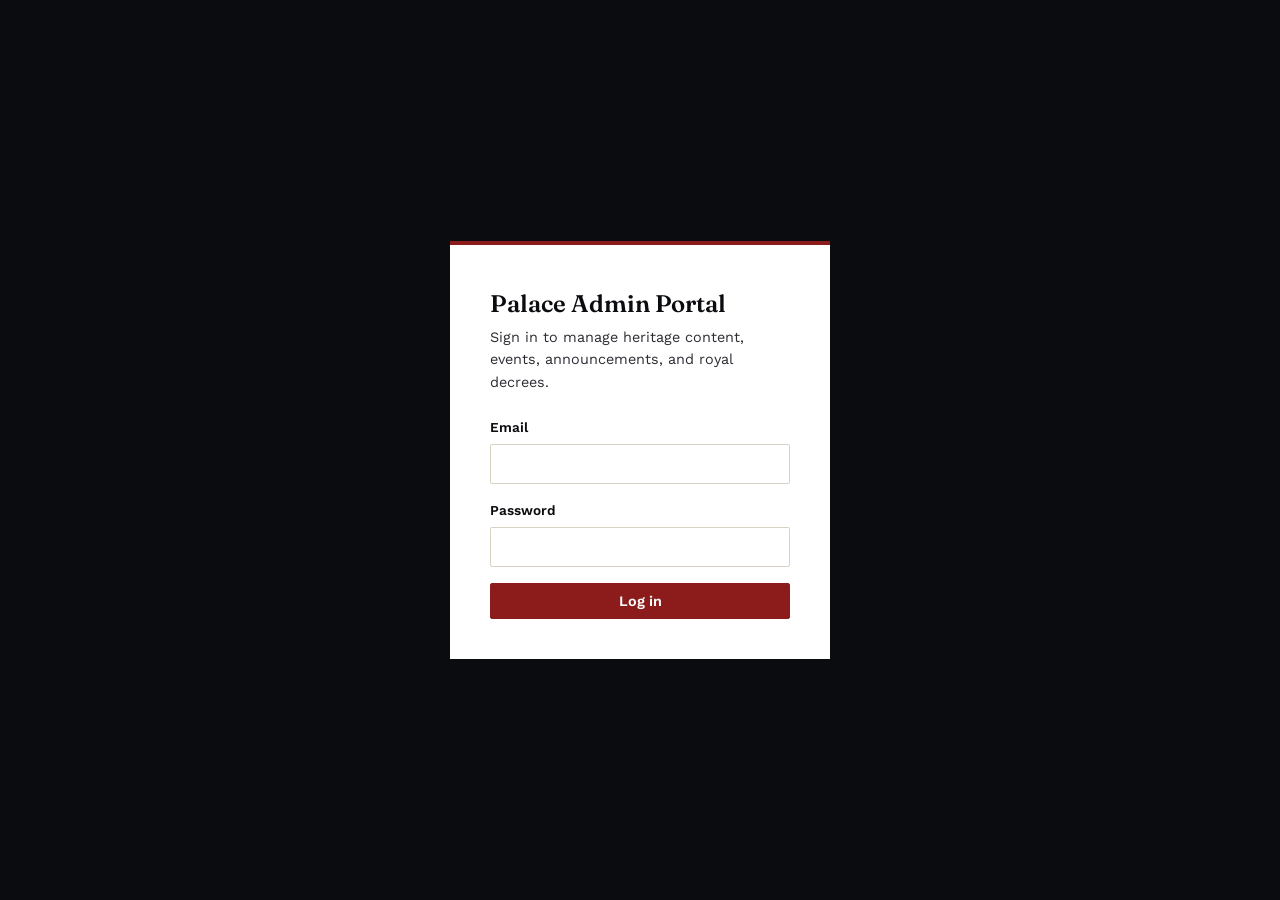
<file: frontend-admin/index.html>
<!DOCTYPE html>
<html lang="en">
<head>
<meta charset="UTF-8">
<title>Palace Admin Portal</title>
</head>
<body>
<script src="js/api.js"></script>
<script>
  window.location.href = getSession() ? 'dashboard.html' : 'login.html';
</script>
</body>
</html>
</file>
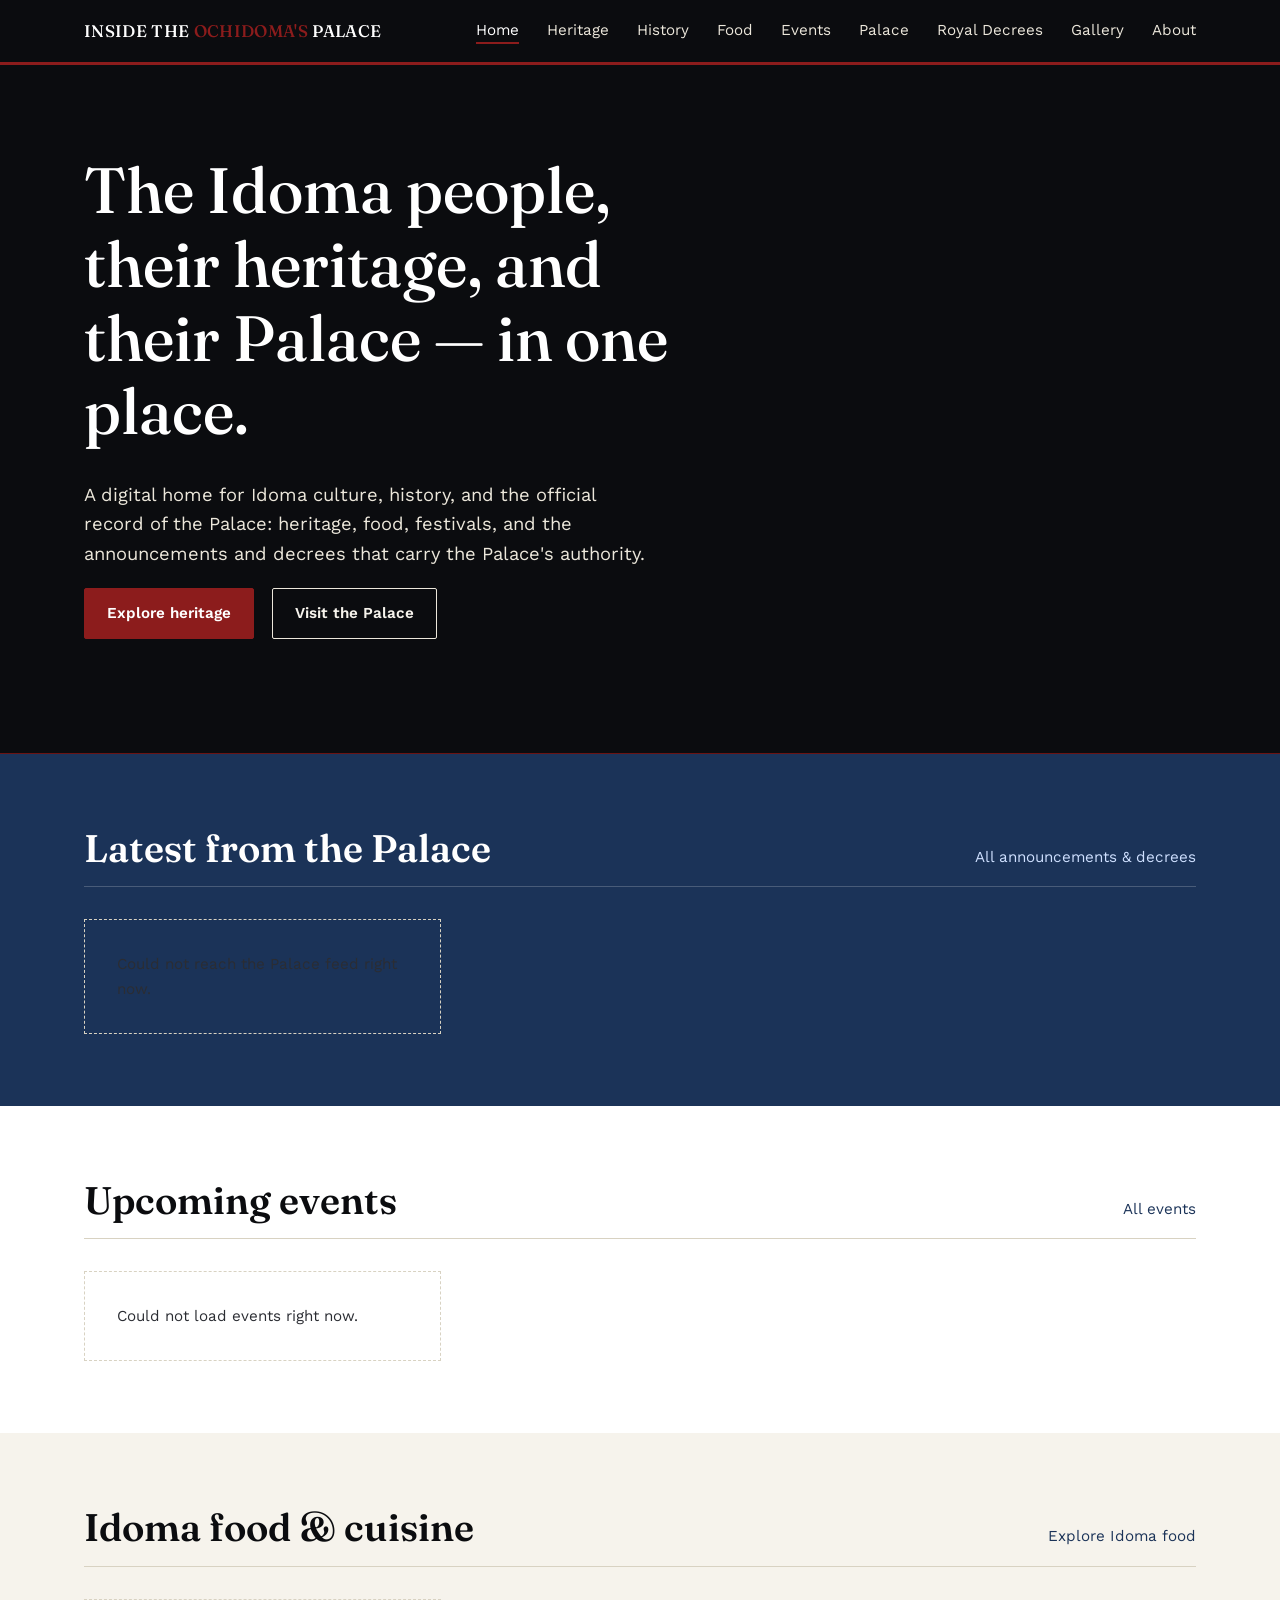
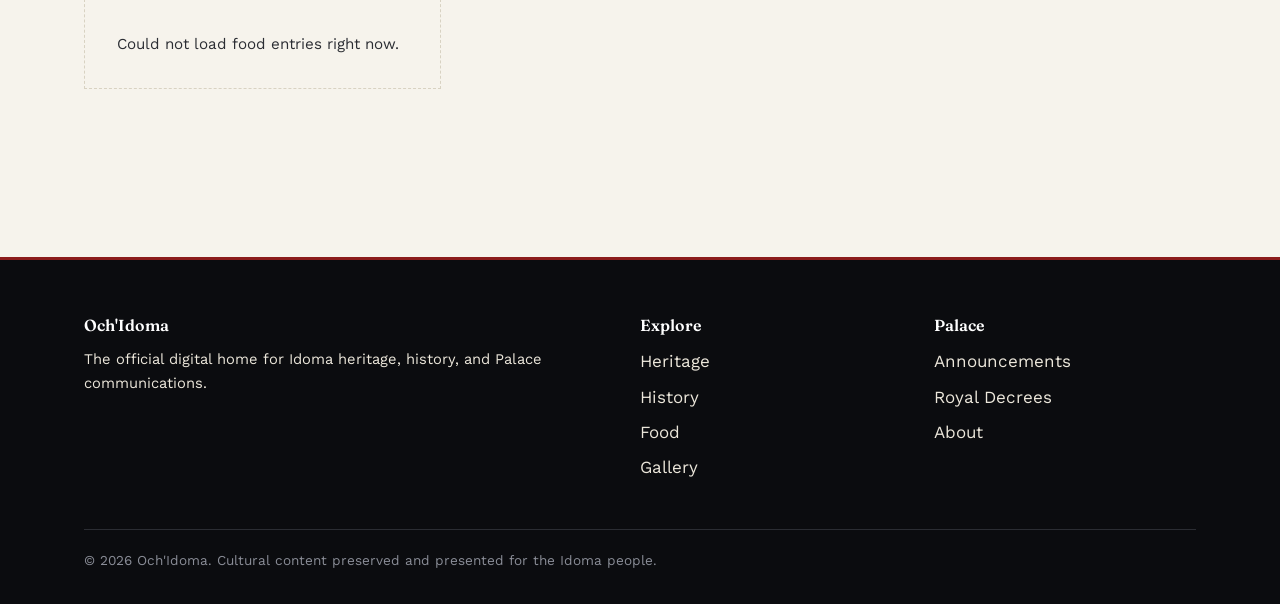
<file: frontend-public/index.html>
<!DOCTYPE html>
<html lang="en">
<head>
<meta charset="UTF-8">
<meta name="viewport" content="width=device-width, initial-scale=1.0">
<title>Och'Idoma — Idoma Heritage & Palace</title>
<meta name="description" content="The official digital home for the Idoma people — heritage, history, culture, and communications from the Palace.">
<link rel="stylesheet" href="css/style.css">
</head>
<body>

<header class="site-header">
  <div class="container">
    <div class="site-wordmark">INSIDE THE <span>OCHIDOMA'S</span> PALACE</div>
    <nav class="site-nav">
      <a href="index.html" class="active">Home</a>
      <a href="heritage.html">Heritage</a>
      <a href="history.html">History</a>
      <a href="food.html">Food</a>
      <a href="events.html">Events</a>
      <a href="palace.html">Palace</a>
      <a href="decrees.html">Royal Decrees</a>
      <a href="gallery.html">Gallery</a>
      <a href="about.html">About</a>
    </nav>
  </div>
</header>

<section class="hero">
  <div class="container">
    <h1>The Idoma people, their heritage, and their Palace — in one place.</h1>
    <p class="lede">A digital home for Idoma culture, history, and the official record of the Palace: heritage, food, festivals, and the announcements and decrees that carry the Palace's authority.</p>
    <p>
      <a href="heritage.html" class="btn btn-primary">Explore heritage</a>
      &nbsp;
      <a href="palace.html" class="btn" style="border-color: var(--parchment-dim); color: var(--parchment);">Visit the Palace</a>
    </p>
  </div>
</section>

<section class="section palace-mode">
  <div class="container">
    <div class="section-head">
      <h2>Latest from the Palace</h2>
      <a class="see-all" href="palace.html">All announcements &amp; decrees</a>
    </div>
    <div id="palace-feed" class="panel-grid">
      <div class="state-message">Loading the latest from the Palace…</div>
    </div>
  </div>
</section>

<section class="section section-alt">
  <div class="container">
    <div class="section-head">
      <h2>Upcoming events</h2>
      <a class="see-all" href="events.html">All events</a>
    </div>
    <div id="events-feed" class="panel-grid">
      <div class="state-message">Loading upcoming events…</div>
    </div>
  </div>
</section>

<section class="section">
  <div class="container">
    <div class="section-head">
      <h2>Idoma food &amp; cuisine</h2>
      <a class="see-all" href="food.html">Explore Idoma food</a>
    </div>
    <div id="food-feed" class="panel-grid">
      <div class="state-message">Loading food entries…</div>
    </div>
  </div>
</section>

<footer class="site-footer">
  <div class="container">
    <div class="footer-grid">
      <div>
        <h4>Och'Idoma</h4>
        <p style="color: var(--parchment-dim); font-size: 0.92rem;">The official digital home for Idoma heritage, history, and Palace communications.</p>
      </div>
      <div>
        <h4>Explore</h4>
        <a href="heritage.html">Heritage</a>
        <a href="history.html">History</a>
        <a href="food.html">Food</a>
        <a href="gallery.html">Gallery</a>
      </div>
      <div>
        <h4>Palace</h4>
        <a href="palace.html">Announcements</a>
        <a href="decrees.html">Royal Decrees</a>
        <a href="about.html">About</a>
      </div>
    </div>
    <div class="footer-bottom">© 2026 Och'Idoma. Cultural content preserved and presented for the Idoma people.</div>
  </div>
</footer>

<script src="js/api.js"></script>
<script>
  async function loadPalaceFeed() {
    const el = document.getElementById('palace-feed');
    try {
      const [decrees, announcements] = await Promise.all([api.decrees(), api.announcements()]);
      const items = [
        ...decrees.slice(0, 2).map(d => ({ type: 'Decree', ref: d.title, number: null, id: d.id, date: d.published_at, href: `decrees.html` })),
        ...announcements.slice(0, 2).map(a => ({ type: 'Announcement', ref: a.title, number: a.reference_number, id: a.id, date: a.published_at, href: `palace.html` })),
      ];
      if (items.length === 0) {
        renderState(el, 'No official Palace publications yet. Check back soon.');
        return;
      }
      el.innerHTML = items.map(item => `
        <div class="panel is-official">
          <span class="official-badge">✓ Official Palace Publication</span>
          <h3 style="margin-top: 14px;"><a href="${item.href}" style="color: var(--white);">${escapeHTML(item.ref)}</a></h3>
          <div class="meta" style="color: var(--parchment-dim);">
            ${item.type}${item.number ? ' · <span class="ref-number" style="color:#ffb4b4">' + escapeHTML(item.number) + '</span>' : ''}
            ${item.date ? ' · ' + formatDate(item.date) : ''}
          </div>
        </div>
      `).join('');
    } catch (err) {
      renderState(el, 'Could not reach the Palace feed right now.');
      console.error(err);
    }
  }

  async function loadEventsFeed() {
    const el = document.getElementById('events-feed');
    try {
      const events = await api.events('upcoming');
      if (events.length === 0) {
        renderState(el, 'No upcoming events scheduled right now.');
        return;
      }
      el.innerHTML = events.slice(0, 3).map(e => `
        <div class="panel">
          <div class="meta">${formatDate(e.starts_at)}${e.location ? ' · ' + escapeHTML(e.location) : ''}</div>
          <h3><a href="events.html">${escapeHTML(e.name)}</a></h3>
          ${e.description ? `<p>${escapeHTML(e.description)}</p>` : ''}
        </div>
      `).join('');
    } catch (err) {
      renderState(el, 'Could not load events right now.');
      console.error(err);
    }
  }

  async function loadFoodFeed() {
    const el = document.getElementById('food-feed');
    try {
      const foods = await api.foods();
      if (foods.length === 0) {
        renderState(el, 'No food entries published yet.');
        return;
      }
      el.innerHTML = foods.slice(0, 3).map(f => `
        <div class="panel">
          ${f.region ? `<div class="meta">${escapeHTML(f.region)}</div>` : ''}
          <h3><a href="food.html">${escapeHTML(f.name)}</a>${f.local_name ? ` <span style="color: var(--ink-soft); font-weight: 400;">(${escapeHTML(f.local_name)})</span>` : ''}</h3>
          ${f.description ? `<p>${escapeHTML(f.description)}</p>` : ''}
        </div>
      `).join('');
    } catch (err) {
      renderState(el, 'Could not load food entries right now.');
      console.error(err);
    }
  }

  loadPalaceFeed();
  loadEventsFeed();
  loadFoodFeed();
</script>
</body>
</html>
</file>
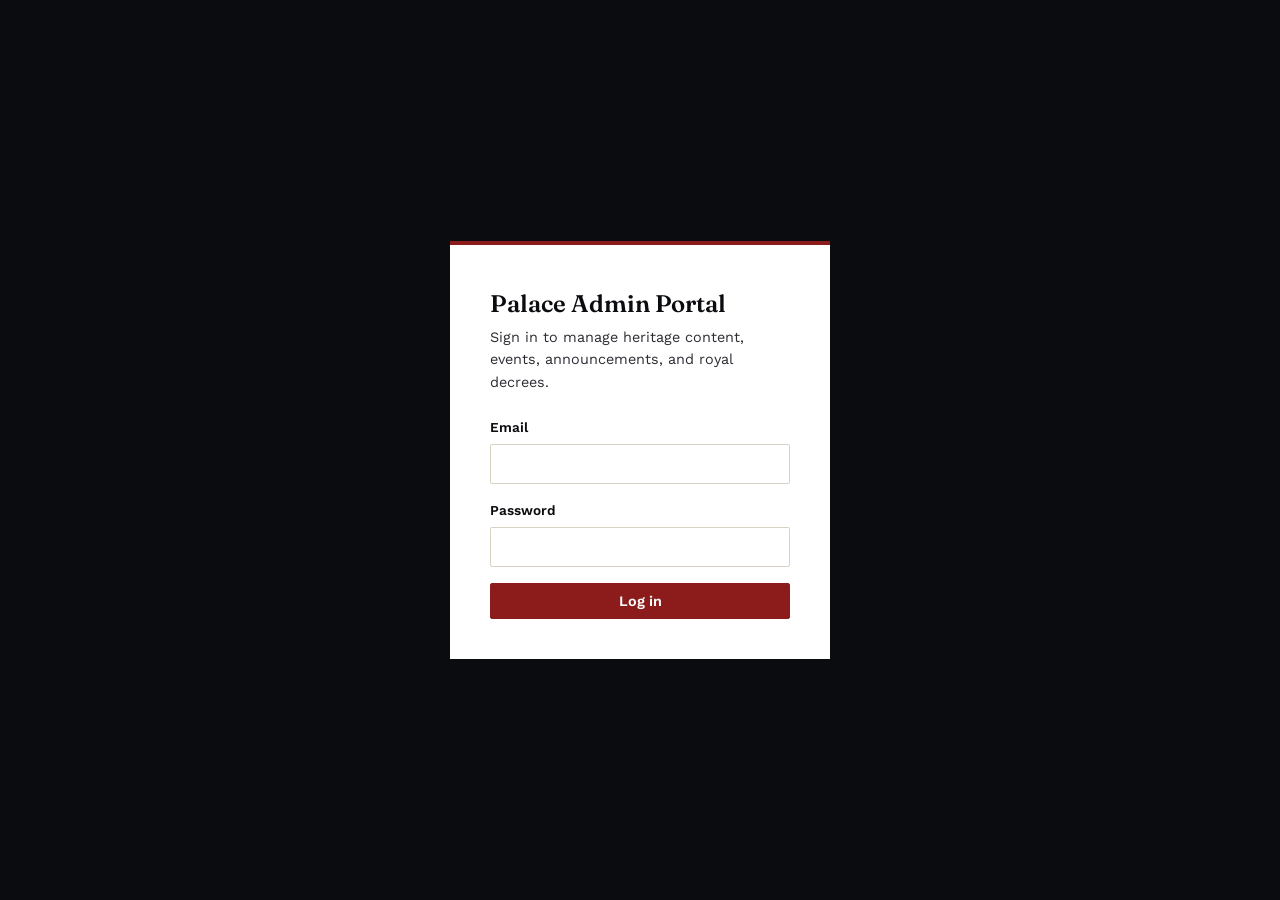
<file: frontend-admin/announcements.html>
<!DOCTYPE html>
<html lang="en">
<head>
<meta charset="UTF-8">
<meta name="viewport" content="width=device-width, initial-scale=1.0">
<title>Announcements — Palace Admin Portal</title>
<link rel="stylesheet" href="css/admin.css">
</head>
<body>

<div class="app-shell">
  <aside class="sidebar">
    <div class="brand">INSIDE THE <span>OCHIDOMA'S</span> PALACE<br><span style="color: var(--parchment-dim); font-size: 0.8rem;">Admin Portal</span></div>
    <nav>
      <a href="dashboard.html">Dashboard</a>
      <a href="content.html?type=articles">Articles</a>
      <a href="content.html?type=foods">Foods</a>
      <a href="content.html?type=events">Events</a>
      <a href="announcements.html" class="active">Announcements</a>
      <a href="decrees.html">Royal Decrees</a>
    </nav>
    <div class="user-info" id="sidebar-user"></div>
  </aside>

  <main class="main">
    <div class="main-head">
      <h1 style="font-size: 1.6rem;">Announcements</h1>
      <button class="btn btn-primary" id="new-btn">New announcement</button>
    </div>

    <div id="error-banner" class="error-banner hidden"></div>
    <div id="list"><div class="empty-state">Loading…</div></div>
  </main>
</div>

<div class="modal-backdrop hidden" id="new-modal">
  <div class="modal">
    <h2 style="font-size: 1.2rem;">New announcement</h2>
    <div class="field"><label>Title</label><input id="f-title"></div>
    <div class="field"><label>Category</label><input id="f-category" placeholder="e.g. Public Notice"></div>
    <div class="field"><label>Content</label><textarea id="f-content" rows="6"></textarea></div>
    <div class="modal-actions">
      <button class="btn" onclick="closeModal('new-modal')">Cancel</button>
      <button class="btn btn-primary" id="new-modal-save">Create draft</button>
    </div>
  </div>
</div>

<script src="js/api.js"></script>
<script>
  requireLogin();
  renderSidebarUser();

  const canEdit = hasRole('super_admin', 'palace_editor');
  const canPublish = isPublisher();

  function openModal(id) { document.getElementById(id).classList.remove('hidden'); }
  function closeModal(id) { document.getElementById(id).classList.add('hidden'); }

  function actionButtons(a) {
    const btns = [];
    if (canEdit && a.status === 'draft') {
      btns.push(`<button class="btn btn-small" onclick="doAction('${a.id}', 'submit')">Submit for review</button>`);
    }
    if (canPublish && a.status === 'in_review') {
      btns.push(`<button class="btn btn-small btn-primary" onclick="doAction('${a.id}', 'approve')">Approve</button>`);
    }
    if (canPublish && a.status === 'approved') {
      btns.push(`<button class="btn btn-small btn-primary" onclick="doAction('${a.id}', 'publish')">Publish</button>`);
    }
    if (canPublish && (a.status === 'published' || a.status === 'approved')) {
      btns.push(`<button class="btn btn-small" onclick="doAction('${a.id}', 'archive')">Archive</button>`);
    }
    return btns.join('');
  }

  async function loadList() {
    const el = document.getElementById('list');
    try {
      const items = await authGet('/api/admin/announcements');
      if (items.length === 0) {
        el.innerHTML = '<div class="empty-state">No announcements yet. Create the first one.</div>';
        return;
      }
      el.innerHTML = items.map(a => `
        <div class="card">
          <div class="meta">${a.category ? escapeHTML(a.category) + ' · ' : ''}${a.reference_number ? escapeHTML(a.reference_number) : 'No reference number yet'}</div>
          <h3>${escapeHTML(a.title)} <span class="status-pill status-${a.status}">${a.status.replace('_', ' ')}</span></h3>
          <p style="font-size: 0.92rem; color: var(--ink-soft);">${escapeHTML(a.content.slice(0, 160))}${a.content.length > 160 ? '…' : ''}</p>
          <div class="actions">${actionButtons(a) || '<span style="color: var(--ink-soft); font-size: 0.85rem;">No actions available for your role at this stage.</span>'}</div>
        </div>
      `).join('');
    } catch (err) { showError(err.message); }
  }

  function showError(msg) {
    const el = document.getElementById('error-banner');
    el.textContent = msg;
    el.classList.remove('hidden');
    setTimeout(() => el.classList.add('hidden'), 5000);
  }

  async function doAction(id, action) {
    if (action === 'publish' && !confirm('Publish this announcement? It will become publicly visible immediately.')) return;
    try { await authPost(`/api/admin/announcements/${id}/${action}`); loadList(); }
    catch (err) { showError(err.message); }
  }

  document.getElementById('new-btn').addEventListener('click', () => {
    if (!canEdit) { showError('Your role cannot create announcements.'); return; }
    document.getElementById('f-title').value = '';
    document.getElementById('f-category').value = '';
    document.getElementById('f-content').value = '';
    openModal('new-modal');
  });

  document.getElementById('new-modal-save').addEventListener('click', async () => {
    try {
      await authPost('/api/admin/announcements', {
        title: document.getElementById('f-title').value,
        category: document.getElementById('f-category').value || null,
        content: document.getElementById('f-content').value,
      });
      closeModal('new-modal');
      loadList();
    } catch (err) { showError(err.message); }
  });

  loadList();
</script>
</body>
</html>
</file>
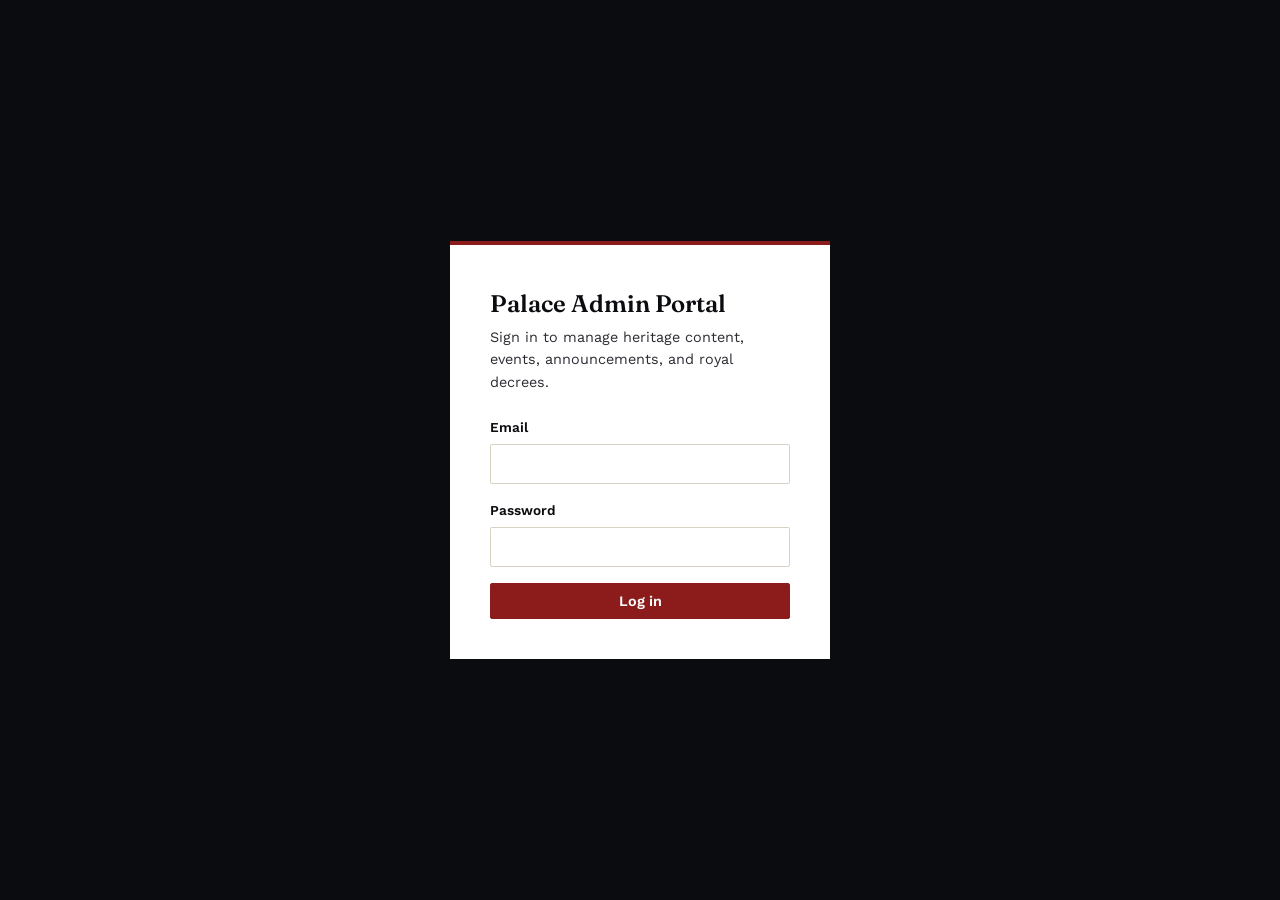
<file: frontend-admin/content.html>
<!DOCTYPE html>
<html lang="en">
<head>
<meta charset="UTF-8">
<meta name="viewport" content="width=device-width, initial-scale=1.0">
<title id="page-title">Content — Palace Admin Portal</title>
<link rel="stylesheet" href="css/admin.css">
</head>
<body>

<div class="app-shell">
  <aside class="sidebar">
    <div class="brand">INSIDE THE <span>OCHIDOMA'S</span> PALACE<br><span style="color: var(--parchment-dim); font-size: 0.8rem;">Admin Portal</span></div>
    <nav id="sidebar-nav">
      <a href="dashboard.html">Dashboard</a>
      <a href="content.html?type=articles" data-type="articles">Articles</a>
      <a href="content.html?type=foods" data-type="foods">Foods</a>
      <a href="content.html?type=events" data-type="events">Events</a>
      <a href="announcements.html">Announcements</a>
      <a href="decrees.html">Royal Decrees</a>
    </nav>
    <div class="user-info" id="sidebar-user"></div>
  </aside>

  <main class="main">
    <div class="main-head">
      <h1 id="heading" style="font-size: 1.6rem;">Content</h1>
      <button class="btn btn-primary" id="new-btn">New</button>
    </div>

    <div id="error-banner" class="error-banner hidden"></div>
    <div id="list"><div class="empty-state">Loading…</div></div>
  </main>
</div>

<div class="modal-backdrop hidden" id="edit-modal">
  <div class="modal">
    <h2 id="modal-title" style="font-size: 1.2rem;">New item</h2>
    <div id="modal-fields"></div>
    <div class="modal-actions">
      <button class="btn" onclick="closeModal()">Cancel</button>
      <button class="btn btn-primary" id="modal-save">Save</button>
    </div>
  </div>
</div>

<script src="js/api.js"></script>
<script>
  requireLogin();
  renderSidebarUser();

  const TYPE_CONFIG = {
    articles: {
      label: 'Articles', endpoint: '/api/admin/articles',
      statusValues: ['draft', 'in_review', 'approved', 'published', 'archived'],
      fields: [
        { key: 'section', label: 'Section', type: 'select', options: ['heritage', 'history'] },
        { key: 'title', label: 'Title', type: 'text' },
        { key: 'slug', label: 'Slug', type: 'text' },
        { key: 'description', label: 'Description', type: 'textarea' },
        { key: 'body', label: 'Body', type: 'textarea', rows: 8 },
        { key: 'sources', label: 'Sources', type: 'textarea' },
      ],
      titleOf: (item) => item.title,
      metaOf: (item) => item.section,
    },
    foods: {
      label: 'Foods', endpoint: '/api/admin/foods',
      statusValues: ['draft', 'in_review', 'approved', 'published', 'archived'],
      fields: [
        { key: 'name', label: 'Name', type: 'text' },
        { key: 'local_name', label: 'Local name', type: 'text' },
        { key: 'slug', label: 'Slug', type: 'text' },
        { key: 'region', label: 'Region', type: 'text' },
        { key: 'description', label: 'Description', type: 'textarea' },
        { key: 'ingredients', label: 'Ingredients', type: 'textarea' },
        { key: 'preparation', label: 'Preparation', type: 'textarea' },
        { key: 'cultural_significance', label: 'Cultural significance', type: 'textarea' },
      ],
      titleOf: (item) => item.name,
      metaOf: (item) => item.region,
    },
    events: {
      label: 'Events', endpoint: '/api/admin/events',
      statusValues: ['upcoming', 'ongoing', 'completed'],
      fields: [
        { key: 'name', label: 'Name', type: 'text' },
        { key: 'slug', label: 'Slug', type: 'text' },
        { key: 'starts_at', label: 'Starts at', type: 'datetime-local' },
        { key: 'ends_at', label: 'Ends at', type: 'datetime-local' },
        { key: 'location', label: 'Location', type: 'text' },
        { key: 'organizer', label: 'Organizer', type: 'text' },
        { key: 'category', label: 'Category', type: 'text' },
        { key: 'description', label: 'Description', type: 'textarea' },
      ],
      titleOf: (item) => item.name,
      metaOf: (item) => item.location,
    },
  };

  const params = new URLSearchParams(window.location.search);
  const type = params.get('type') || 'articles';
  const config = TYPE_CONFIG[type];

  document.title = `${config.label} — Palace Admin Portal`;
  document.getElementById('heading').textContent = config.label;
  document.querySelectorAll('#sidebar-nav a[data-type]').forEach(a => {
    if (a.dataset.type === type) a.classList.add('active');
  });

  const canEdit = canEditContent();       // super_admin, palace_editor, cultural_editor
  const canPublish = isCulturalEditor();  // cultural_editor/super_admin publish their own domain directly

  let editingId = null;

  function openModal() { document.getElementById('edit-modal').classList.remove('hidden'); }
  function closeModal() { document.getElementById('edit-modal').classList.add('hidden'); }

  function fieldHTML(f, value = '') {
    const v = escapeHTML(value ?? '');
    if (f.type === 'textarea') {
      return `<div class="field"><label>${f.label}</label><textarea id="field-${f.key}" rows="${f.rows || 4}">${v}</textarea></div>`;
    }
    if (f.type === 'select') {
      const opts = f.options.map(o => `<option value="${o}" ${o === value ? 'selected' : ''}>${o}</option>`).join('');
      return `<div class="field"><label>${f.label}</label><select id="field-${f.key}">${opts}</select></div>`;
    }
    return `<div class="field"><label>${f.label}</label><input type="${f.type}" id="field-${f.key}" value="${v}"></div>`;
  }

  function readFields() {
    const out = {};
    config.fields.forEach(f => {
      const el = document.getElementById(`field-${f.key}`);
      let val = el.value;
      if (f.type === 'datetime-local' && val) val = new Date(val).toISOString();
      out[f.key] = val || null;
    });
    return out;
  }

  function statusActions(item) {
    if (!canPublish) return '';
    const current = item.status;
    const idx = config.statusValues.indexOf(current);
    const next = config.statusValues[idx + 1];
    const btns = [];
    if (next) {
      btns.push(`<button class="btn btn-small btn-primary" onclick="setStatus('${item.id}', '${next}')">Move to ${next.replace('_', ' ')}</button>`);
    }
    if (current !== 'archived') {
      btns.push(`<button class="btn btn-small" onclick="setStatus('${item.id}', 'archived')">Archive</button>`);
    }
    return btns.join('');
  }

  async function loadList() {
    const el = document.getElementById('list');
    try {
      const items = await authGet(config.endpoint);
      if (items.length === 0) {
        el.innerHTML = '<div class="empty-state">Nothing here yet. Create the first one.</div>';
        return;
      }
      el.innerHTML = items.map(item => `
        <div class="card">
          ${config.metaOf(item) ? `<div class="meta">${escapeHTML(config.metaOf(item))}</div>` : ''}
          <h3>${escapeHTML(config.titleOf(item))} <span class="status-pill status-${item.status}">${item.status.replace('_', ' ')}</span></h3>
          <div class="actions">
            ${canEdit ? `<button class="btn btn-small" onclick='openEdit(${JSON.stringify(item).replace(/'/g, "&#39;")})'>Edit</button>` : ''}
            ${statusActions(item)}
            ${canEdit ? `<button class="btn btn-small" onclick="deleteItem('${item.id}')">Delete</button>` : ''}
          </div>
        </div>
      `).join('');
    } catch (err) { showError(err.message); }
  }

  function showError(msg) {
    const el = document.getElementById('error-banner');
    el.textContent = msg;
    el.classList.remove('hidden');
    setTimeout(() => el.classList.add('hidden'), 5000);
  }

  function openNew() {
    if (!canEdit) { showError('Your role cannot create this content.'); return; }
    editingId = null;
    document.getElementById('modal-title').textContent = `New ${config.label.slice(0, -1).toLowerCase()}`;
    document.getElementById('modal-fields').innerHTML = config.fields.map(f => fieldHTML(f)).join('');
    openModal();
  }

  function openEdit(item) {
    editingId = item.id;
    document.getElementById('modal-title').textContent = `Edit ${config.label.slice(0, -1).toLowerCase()}`;
    document.getElementById('modal-fields').innerHTML = config.fields.map(f => {
      let val = item[f.key];
      if (f.type === 'datetime-local' && val) val = new Date(val).toISOString().slice(0, 16);
      return fieldHTML(f, val);
    }).join('');
    openModal();
  }

  async function saveItem() {
    const body = readFields();
    try {
      if (editingId) {
        await authPut(`${config.endpoint}/${editingId}`, body);
      } else {
        await authPost(config.endpoint, body);
      }
      closeModal();
      loadList();
    } catch (err) { showError(err.message); }
  }

  async function setStatus(id, status) {
    try { await authPost(`${config.endpoint}/${id}/status`, { status }); loadList(); }
    catch (err) { showError(err.message); }
  }

  async function deleteItem(id) {
    if (!confirm('Delete this permanently? This cannot be undone.')) return;
    try { await authDelete(`${config.endpoint}/${id}`); loadList(); }
    catch (err) { showError(err.message); }
  }

  document.getElementById('new-btn').addEventListener('click', openNew);
  document.getElementById('modal-save').addEventListener('click', saveItem);

  loadList();
</script>
</body>
</html>
</file>
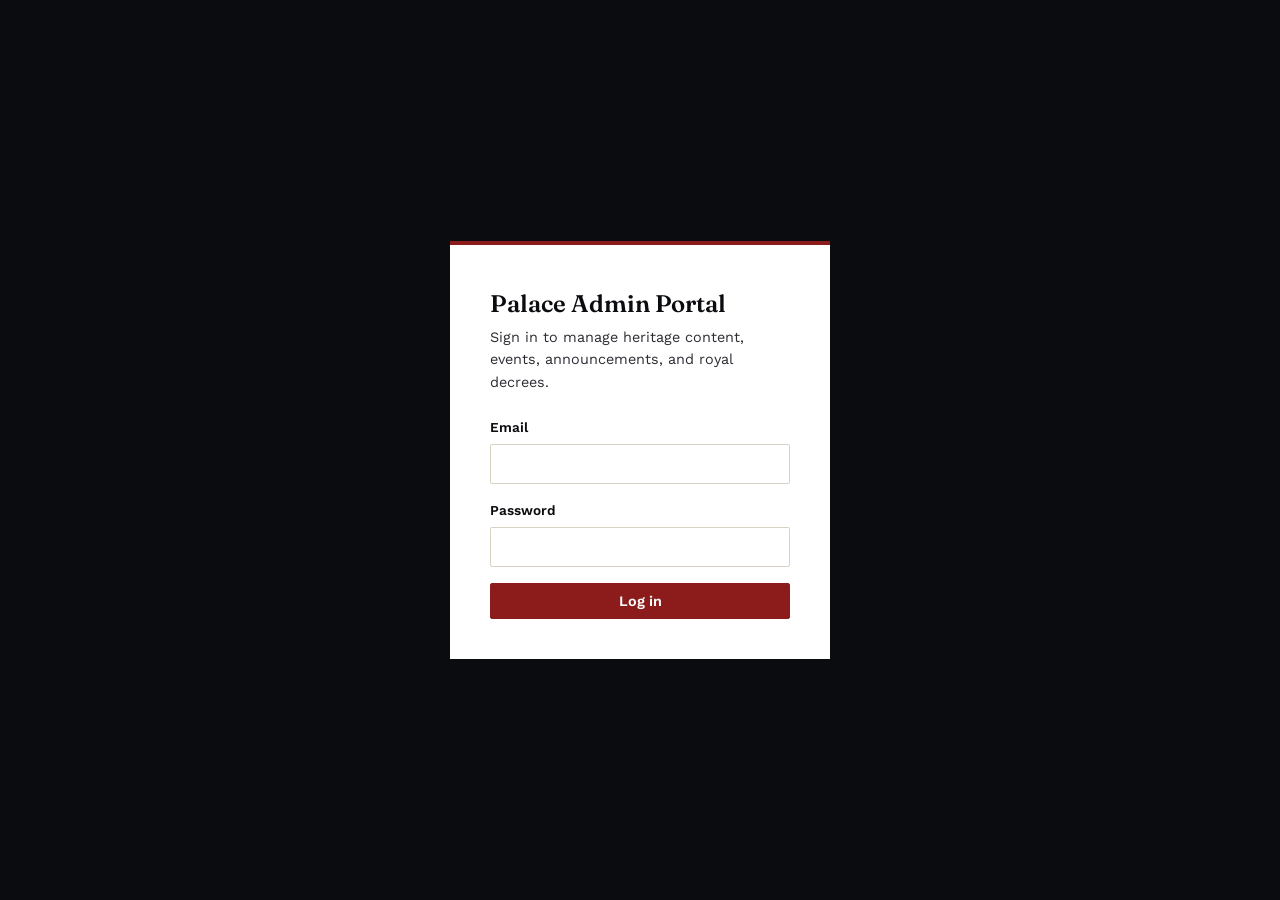
<file: frontend-admin/dashboard.html>
<!DOCTYPE html>
<html lang="en">
<head>
<meta charset="UTF-8">
<meta name="viewport" content="width=device-width, initial-scale=1.0">
<title>Dashboard — Palace Admin Portal</title>
<link rel="stylesheet" href="css/admin.css">
</head>
<body>

<div class="app-shell">
  <aside class="sidebar">
    <div class="brand">INSIDE THE <span>OCHIDOMA'S</span> PALACE<br><span style="color: var(--parchment-dim); font-size: 0.8rem;">Admin Portal</span></div>
    <nav>
      <a href="dashboard.html" class="active">Dashboard</a>
      <a href="content.html?type=articles">Articles</a>
      <a href="content.html?type=foods">Foods</a>
      <a href="content.html?type=events">Events</a>
      <a href="announcements.html">Announcements</a>
      <a href="decrees.html">Royal Decrees</a>
    </nav>
    <div class="user-info" id="sidebar-user"></div>
  </aside>

  <main class="main">
    <div class="main-head">
      <h1 style="font-size: 1.6rem;">Dashboard</h1>
    </div>

    <div id="error-banner" class="error-banner hidden"></div>

    <div class="stat-grid" id="stat-grid">
      <div class="stat-card"><div class="num">—</div><div class="label">Loading…</div></div>
    </div>

    <h2 style="font-size: 1.15rem; margin-top: 32px;">Awaiting your review</h2>
    <div id="review-queue">
      <div class="empty-state">Loading…</div>
    </div>
  </main>
</div>

<script src="js/api.js"></script>
<script>
  requireLogin();
  renderSidebarUser();

  async function loadDashboard() {
    const errorBanner = document.getElementById('error-banner');
    try {
      const [articles, foods, events, announcements, decrees] = await Promise.all([
        authGet('/api/admin/articles'),
        authGet('/api/admin/foods'),
        authGet('/api/admin/events'),
        authGet('/api/admin/announcements'),
        authGet('/api/admin/decrees'),
      ]);

      const countByStatus = (list, status) => list.filter(x => (x.status || x.current_status) === status).length;

      document.getElementById('stat-grid').innerHTML = `
        <div class="stat-card"><div class="num">${articles.length}</div><div class="label">Articles</div></div>
        <div class="stat-card"><div class="num">${foods.length}</div><div class="label">Food entries</div></div>
        <div class="stat-card"><div class="num">${events.length}</div><div class="label">Events</div></div>
        <div class="stat-card" style="border-left-color: var(--red);"><div class="num">${announcements.length}</div><div class="label">Announcements</div></div>
        <div class="stat-card" style="border-left-color: var(--red);"><div class="num">${decrees.length}</div><div class="label">Decree versions</div></div>
        <div class="stat-card"><div class="num">${countByStatus(announcements, 'in_review') + countByStatus(decrees, 'in_review')}</div><div class="label">Awaiting approval</div></div>
      `;

      // Review queue: anything in_review, most relevant if you're a publisher.
      const pending = [
        ...announcements.filter(a => a.status === 'in_review').map(a => ({ kind: 'Announcement', title: a.title, href: 'announcements.html' })),
        ...decrees.filter(d => d.status === 'in_review').map(d => ({ kind: 'Decree', title: d.title, href: 'decrees.html' })),
      ];
      const queueEl = document.getElementById('review-queue');
      if (pending.length === 0) {
        queueEl.innerHTML = '<div class="empty-state">Nothing is waiting for approval right now.</div>';
      } else {
        queueEl.innerHTML = pending.map(p => `
          <div class="card">
            <div class="meta">${p.kind}</div>
            <h3>${escapeHTML(p.title)}</h3>
            <div class="actions"><a href="${p.href}" class="btn btn-small">Review</a></div>
          </div>
        `).join('');
      }
    } catch (err) {
      errorBanner.textContent = err.message;
      errorBanner.classList.remove('hidden');
    }
  }

  loadDashboard();
</script>
</body>
</html>
</file>
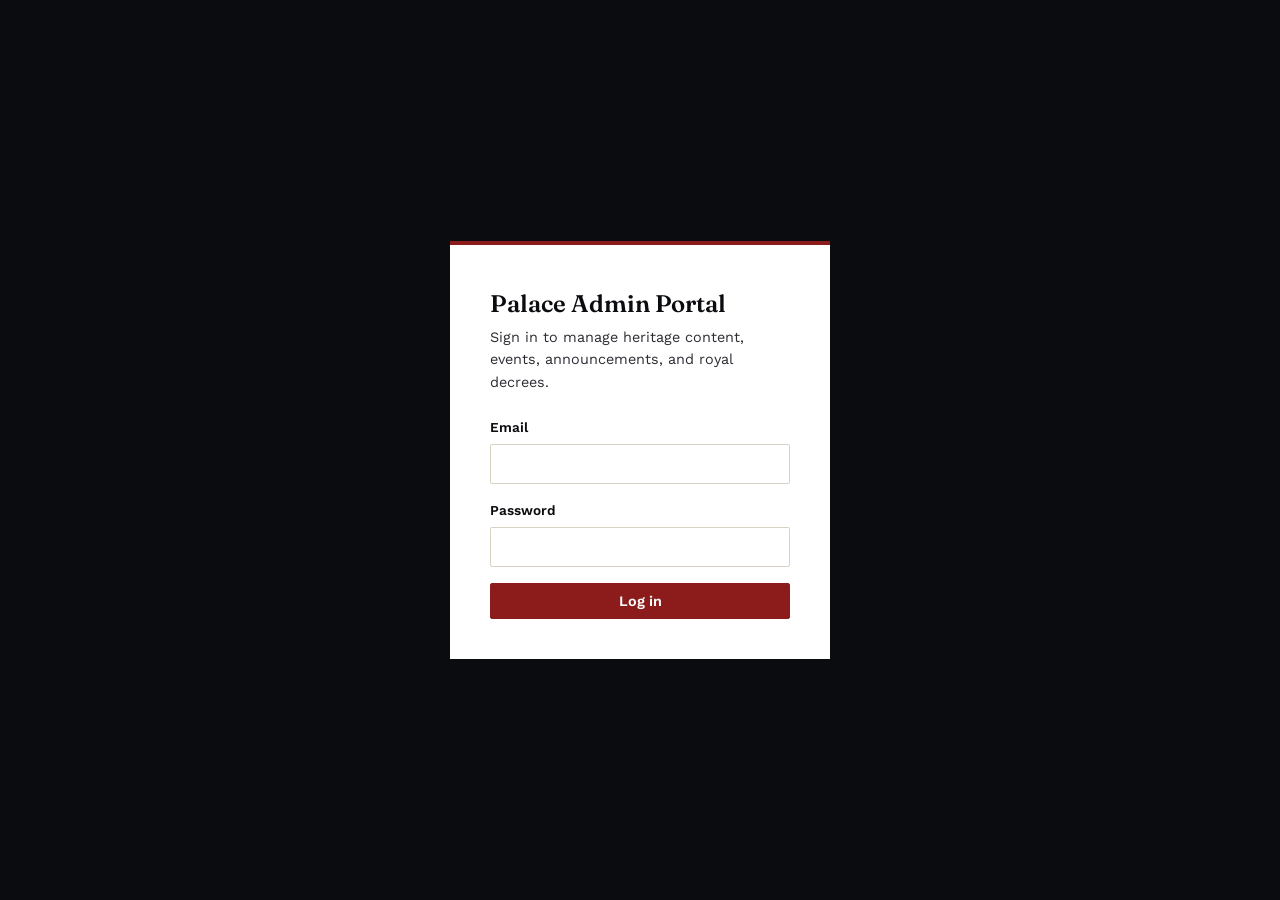
<file: frontend-admin/decrees.html>
<!DOCTYPE html>
<html lang="en">
<head>
<meta charset="UTF-8">
<meta name="viewport" content="width=device-width, initial-scale=1.0">
<title>Royal Decrees — Palace Admin Portal</title>
<link rel="stylesheet" href="css/admin.css">
</head>
<body>

<div class="app-shell">
  <aside class="sidebar">
    <div class="brand">INSIDE THE <span>OCHIDOMA'S</span> PALACE<br><span style="color: var(--parchment-dim); font-size: 0.8rem;">Admin Portal</span></div>
    <nav>
      <a href="dashboard.html">Dashboard</a>
      <a href="content.html?type=articles">Articles</a>
      <a href="content.html?type=foods">Foods</a>
      <a href="content.html?type=events">Events</a>
      <a href="announcements.html">Announcements</a>
      <a href="decrees.html" class="active">Royal Decrees</a>
    </nav>
    <div class="user-info" id="sidebar-user"></div>
  </aside>

  <main class="main">
    <div class="main-head">
      <h1 style="font-size: 1.6rem;">Royal Decrees</h1>
      <button class="btn btn-primary" id="new-decree-btn">New decree</button>
    </div>

    <div id="error-banner" class="error-banner hidden"></div>
    <div id="decree-list"><div class="empty-state">Loading…</div></div>
  </main>
</div>

<!-- New decree modal -->
<div class="modal-backdrop hidden" id="new-modal">
  <div class="modal">
    <h2 style="font-size: 1.2rem;">New decree</h2>
    <div class="field">
      <label>Decree number</label>
      <input id="f-number" placeholder="PALACE-DECREE-2026-002">
    </div>
    <div class="field">
      <label>Title</label>
      <input id="f-title">
    </div>
    <div class="field">
      <label>Issuing authority</label>
      <input id="f-authority">
    </div>
    <div class="field">
      <label>Full text</label>
      <textarea id="f-text" rows="6"></textarea>
    </div>
    <div class="modal-actions">
      <button class="btn" onclick="closeModal('new-modal')">Cancel</button>
      <button class="btn btn-primary" id="new-modal-save">Create draft</button>
    </div>
  </div>
</div>

<!-- Correction modal -->
<div class="modal-backdrop hidden" id="correct-modal">
  <div class="modal">
    <h2 style="font-size: 1.2rem;">Correct decree</h2>
    <p style="font-size: 0.88rem; color: var(--ink-soft);">This creates a new version. The original published decree stays untouched and visible.</p>
    <div class="field">
      <label>Title</label>
      <input id="c-title">
    </div>
    <div class="field">
      <label>Issuing authority</label>
      <input id="c-authority">
    </div>
    <div class="field">
      <label>Full text</label>
      <textarea id="c-text" rows="6"></textarea>
    </div>
    <div class="modal-actions">
      <button class="btn" onclick="closeModal('correct-modal')">Cancel</button>
      <button class="btn btn-primary" id="correct-modal-save">Create correction</button>
    </div>
  </div>
</div>

<script src="js/api.js"></script>
<script>
  requireLogin();
  renderSidebarUser();

  const canEdit = canEditContent();       // super_admin, palace_editor
  const canPublish = isPublisher();       // super_admin, palace_publisher
  let correctingVersionId = null;

  function openModal(id) { document.getElementById(id).classList.remove('hidden'); }
  function closeModal(id) { document.getElementById(id).classList.add('hidden'); }

  function actionButtons(d) {
    const btns = [];
    if (canEdit && d.status === 'draft') {
      btns.push(`<button class="btn btn-small" onclick="submitDecree('${d.id}')">Submit for review</button>`);
    }
    if (canPublish && d.status === 'in_review') {
      btns.push(`<button class="btn btn-small btn-primary" onclick="approveDecree('${d.id}')">Approve</button>`);
    }
    if (canPublish && d.status === 'approved') {
      btns.push(`<button class="btn btn-small btn-primary" onclick="publishDecree('${d.id}')">Publish</button>`);
    }
    if (canPublish && d.status === 'published') {
      btns.push(`<button class="btn btn-small" onclick="archiveDecree('${d.id}')">Archive</button>`);
    }
    if (canEdit && d.status === 'published') {
      btns.push(`<button class="btn btn-small" onclick="openCorrectModal('${d.id}')">Create correction</button>`);
    }
    return btns.join('');
  }

  async function loadDecrees() {
    const el = document.getElementById('decree-list');
    try {
      const decrees = await authGet('/api/admin/decrees');
      if (decrees.length === 0) {
        el.innerHTML = '<div class="empty-state">No decrees yet. Create the first one.</div>';
        return;
      }
      el.innerHTML = decrees.map(d => `
        <div class="card">
          <div class="meta">
            v${d.version_number} · ${escapeHTML(d.issuing_authority)}
            ${d.is_correction ? ' · <strong style="color: var(--blue);">correction</strong>' : ''}
          </div>
          <h3>${escapeHTML(d.title)} <span class="status-pill status-${d.status}">${d.status.replace('_', ' ')}</span></h3>
          <div class="meta">Created ${formatDate(d.created_at)}${d.published_at ? ' · Published ' + formatDate(d.published_at) : ''}</div>
          <div class="actions">${actionButtons(d) || '<span style="color: var(--ink-soft); font-size: 0.85rem;">No actions available for your role at this stage.</span>'}</div>
        </div>
      `).join('');
    } catch (err) {
      showError(err.message);
    }
  }

  function showError(msg) {
    const el = document.getElementById('error-banner');
    el.textContent = msg;
    el.classList.remove('hidden');
    setTimeout(() => el.classList.add('hidden'), 5000);
  }

  async function submitDecree(id) {
    try { await authPost(`/api/admin/decrees/${id}/submit`); loadDecrees(); }
    catch (err) { showError(err.message); }
  }
  async function approveDecree(id) {
    try { await authPost(`/api/admin/decrees/${id}/approve`); loadDecrees(); }
    catch (err) { showError(err.message); }
  }
  async function publishDecree(id) {
    if (!confirm('Publish this decree? Once published, its content becomes permanent — corrections create a new version instead of editing this one.')) return;
    try { await authPost(`/api/admin/decrees/${id}/publish`); loadDecrees(); }
    catch (err) { showError(err.message); }
  }
  async function archiveDecree(id) {
    if (!confirm('Archive this decree version?')) return;
    try { await authPost(`/api/admin/decrees/${id}/archive`); loadDecrees(); }
    catch (err) { showError(err.message); }
  }

  function openCorrectModal(id) {
    correctingVersionId = id;
    document.getElementById('c-title').value = '';
    document.getElementById('c-authority').value = '';
    document.getElementById('c-text').value = '';
    openModal('correct-modal');
  }

  document.getElementById('new-decree-btn').addEventListener('click', () => {
    if (!canEdit) { showError('Your role cannot create decrees.'); return; }
    document.getElementById('f-number').value = '';
    document.getElementById('f-title').value = '';
    document.getElementById('f-authority').value = '';
    document.getElementById('f-text').value = '';
    openModal('new-modal');
  });

  document.getElementById('new-modal-save').addEventListener('click', async () => {
    try {
      await authPost('/api/admin/decrees', {
        decree_number: document.getElementById('f-number').value,
        title: document.getElementById('f-title').value,
        full_text: document.getElementById('f-text').value,
        issuing_authority: document.getElementById('f-authority').value,
      });
      closeModal('new-modal');
      loadDecrees();
    } catch (err) { showError(err.message); }
  });

  document.getElementById('correct-modal-save').addEventListener('click', async () => {
    try {
      await authPost(`/api/admin/decrees/${correctingVersionId}/correct`, {
        title: document.getElementById('c-title').value,
        full_text: document.getElementById('c-text').value,
        issuing_authority: document.getElementById('c-authority').value,
      });
      closeModal('correct-modal');
      loadDecrees();
    } catch (err) { showError(err.message); }
  });

  loadDecrees();
</script>
</body>
</html>
</file>
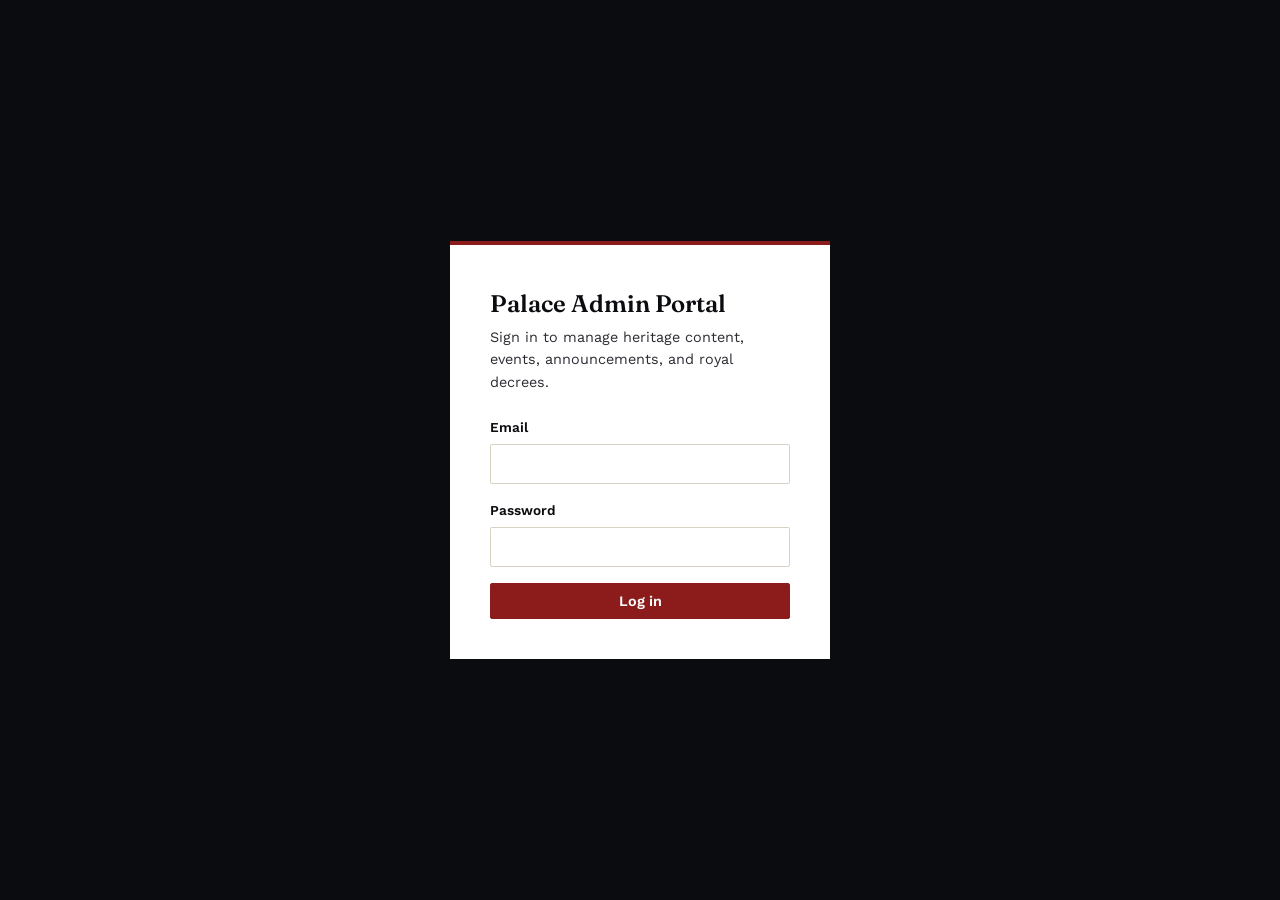
<file: frontend-admin/login.html>
<!DOCTYPE html>
<html lang="en">
<head>
<meta charset="UTF-8">
<meta name="viewport" content="width=device-width, initial-scale=1.0">
<title>Palace Admin Portal — Log in</title>
<link rel="stylesheet" href="css/admin.css">
</head>
<body>

<div class="login-screen">
  <div class="login-box">
    <h1>Palace Admin Portal</h1>
    <div class="sub">Sign in to manage heritage content, events, announcements, and royal decrees.</div>

    <div id="error-banner" class="error-banner hidden"></div>

    <form id="login-form">
      <div class="field">
        <label for="email">Email</label>
        <input type="email" id="email" required autocomplete="username">
      </div>
      <div class="field">
        <label for="password">Password</label>
        <input type="password" id="password" required autocomplete="current-password">
      </div>
      <button type="submit" class="btn btn-primary" style="width: 100%;" id="submit-btn">Log in</button>
    </form>
  </div>
</div>

<script src="js/api.js"></script>
<script>
  // Already logged in? Skip straight to the dashboard.
  if (getSession()) window.location.href = 'dashboard.html';

  document.getElementById('login-form').addEventListener('submit', async (e) => {
    e.preventDefault();
    const errorBanner = document.getElementById('error-banner');
    const submitBtn = document.getElementById('submit-btn');
    errorBanner.classList.add('hidden');
    submitBtn.disabled = true;
    submitBtn.textContent = 'Signing in…';

    try {
      await login(document.getElementById('email').value, document.getElementById('password').value);
      window.location.href = 'dashboard.html';
    } catch (err) {
      errorBanner.textContent = err.message;
      errorBanner.classList.remove('hidden');
      submitBtn.disabled = false;
      submitBtn.textContent = 'Log in';
    }
  });
</script>
</body>
</html>
</file>
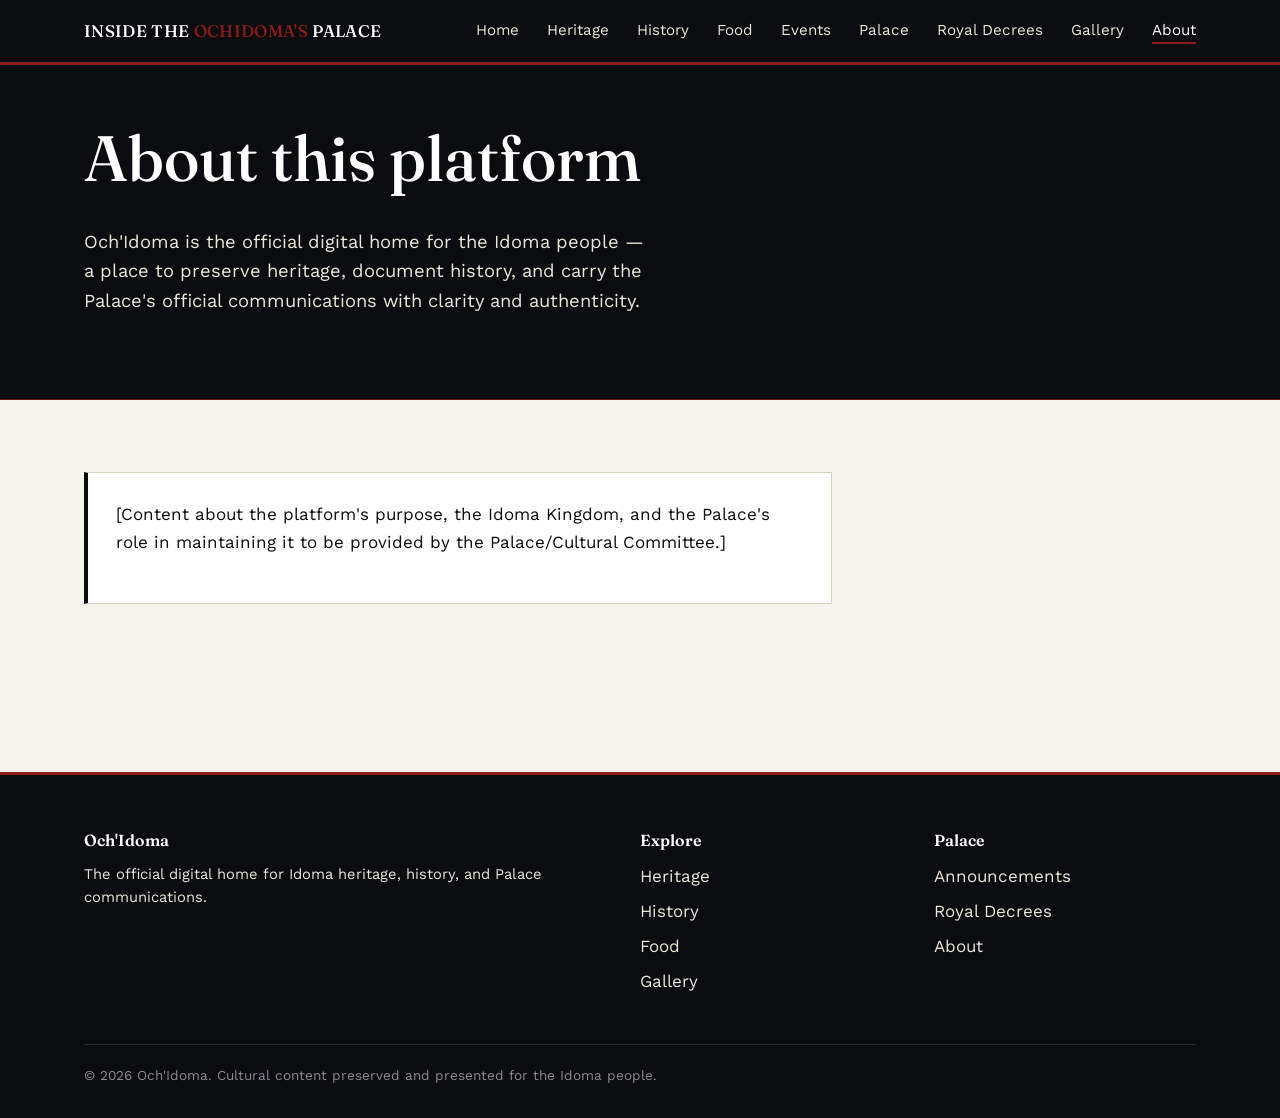
<file: frontend-public/about.html>
<!DOCTYPE html>
<html lang="en">
<head>
<meta charset="UTF-8">
<meta name="viewport" content="width=device-width, initial-scale=1.0">
<title>About — Och'Idoma</title>
<link rel="stylesheet" href="css/style.css">
</head>
<body>

<header class="site-header">
  <div class="container">
    <div class="site-wordmark">INSIDE THE <span>OCHIDOMA'S</span> PALACE</div>
    <nav class="site-nav">
      <a href="index.html">Home</a>
      <a href="heritage.html">Heritage</a>
      <a href="history.html">History</a>
      <a href="food.html">Food</a>
      <a href="events.html">Events</a>
      <a href="palace.html">Palace</a>
      <a href="decrees.html">Royal Decrees</a>
      <a href="gallery.html">Gallery</a>
      <a href="about.html" class="active">About</a>
    </nav>
  </div>
</header>

<section class="hero" style="padding: 56px 0 64px;">
  <div class="container">
    <h1>About this platform</h1>
    <p class="lede">Och'Idoma is the official digital home for the Idoma people — a place to preserve heritage, document history, and carry the Palace's official communications with clarity and authenticity.</p>
  </div>
</section>

<section class="section">
  <div class="container">
    <div class="panel" style="max-width: 68ch;">
      <p>[Content about the platform's purpose, the Idoma Kingdom, and the Palace's role in maintaining it to be provided by the Palace/Cultural Committee.]</p>
    </div>
  </div>
</section>

<footer class="site-footer">
  <div class="container">
    <div class="footer-grid">
      <div>
        <h4>Och'Idoma</h4>
        <p style="color: var(--parchment-dim); font-size: 0.92rem;">The official digital home for Idoma heritage, history, and Palace communications.</p>
      </div>
      <div>
        <h4>Explore</h4>
        <a href="heritage.html">Heritage</a>
        <a href="history.html">History</a>
        <a href="food.html">Food</a>
        <a href="gallery.html">Gallery</a>
      </div>
      <div>
        <h4>Palace</h4>
        <a href="palace.html">Announcements</a>
        <a href="decrees.html">Royal Decrees</a>
        <a href="about.html">About</a>
      </div>
    </div>
    <div class="footer-bottom">© 2026 Och'Idoma. Cultural content preserved and presented for the Idoma people.</div>
  </div>
</footer>
</body>
</html>
</file>
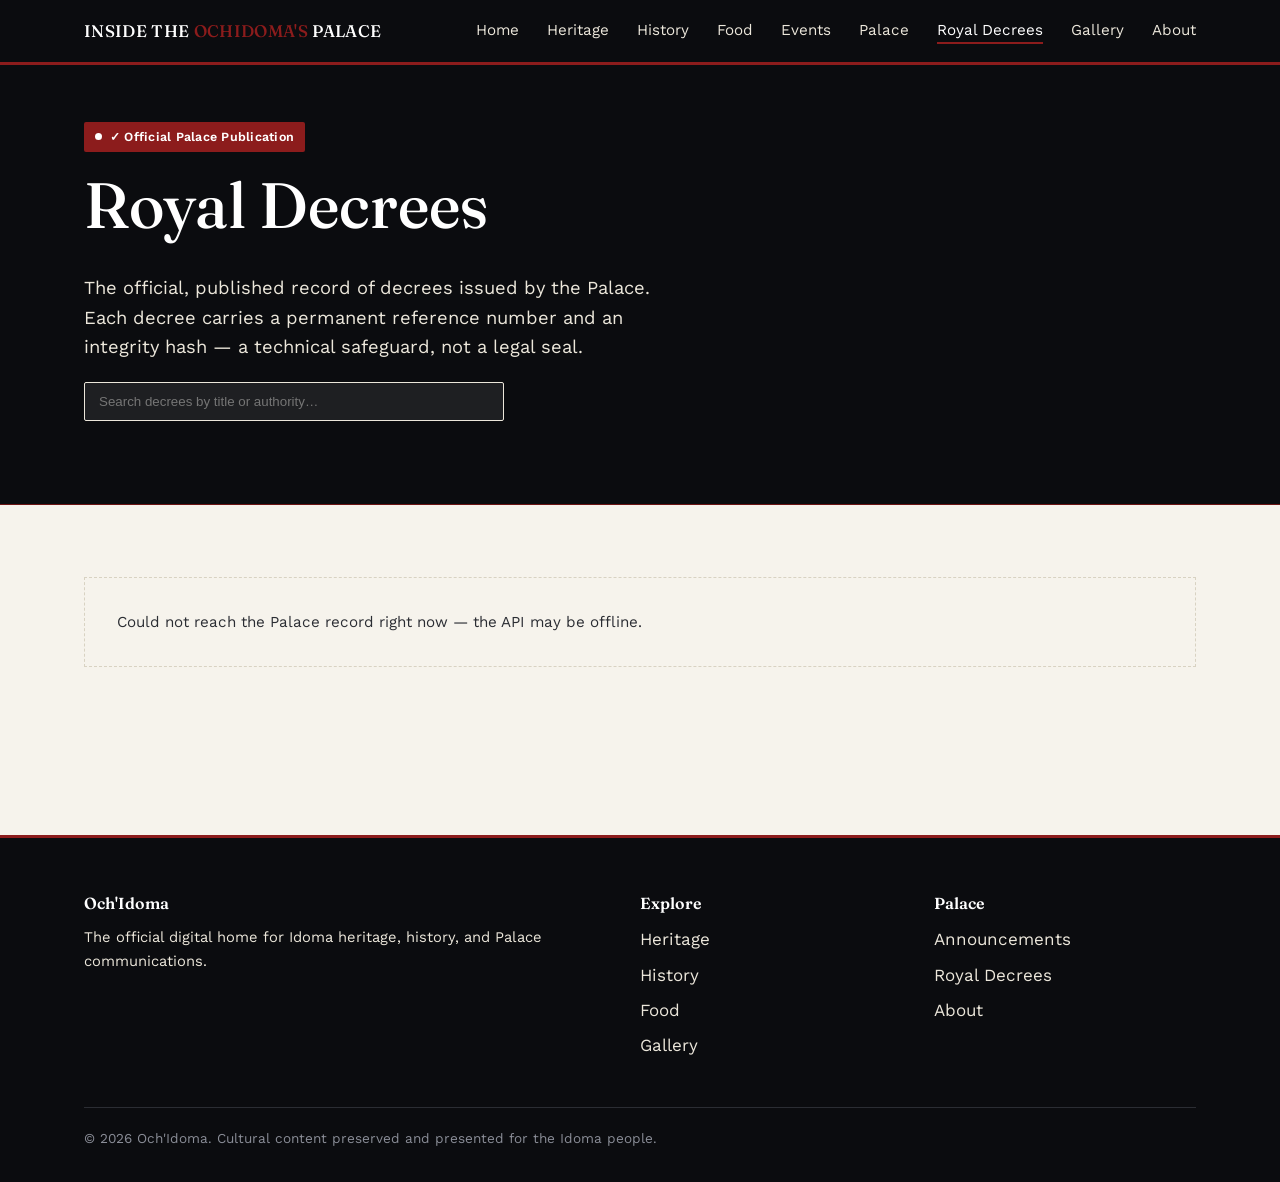
<file: frontend-public/decrees.html>
<!DOCTYPE html>
<html lang="en">
<head>
<meta charset="UTF-8">
<meta name="viewport" content="width=device-width, initial-scale=1.0">
<title>Royal Decrees — Och'Idoma</title>
<meta name="description" content="Official Royal Decrees of the Idoma Kingdom, published by the Palace.">
<link rel="stylesheet" href="css/style.css">
</head>
<body>

<header class="site-header">
  <div class="container">
    <div class="site-wordmark">INSIDE THE <span>OCHIDOMA'S</span> PALACE</div>
    <nav class="site-nav">
      <a href="index.html">Home</a>
      <a href="heritage.html">Heritage</a>
      <a href="history.html">History</a>
      <a href="food.html">Food</a>
      <a href="events.html">Events</a>
      <a href="palace.html">Palace</a>
      <a href="decrees.html" class="active">Royal Decrees</a>
      <a href="gallery.html">Gallery</a>
      <a href="about.html">About</a>
    </nav>
  </div>
</header>

<section class="hero" style="padding: 56px 0 64px;">
  <div class="container">
    <span class="official-badge">✓ Official Palace Publication</span>
    <h1 style="margin-top: 16px;">Royal Decrees</h1>
    <p class="lede">The official, published record of decrees issued by the Palace. Each decree carries a permanent reference number and an integrity hash — a technical safeguard, not a legal seal.</p>
    <p>
      <input id="search-box" type="search" placeholder="Search decrees by title or authority…"
        style="width: 100%; max-width: 420px; padding: 11px 14px; border: 1px solid var(--parchment-dim); background: rgba(255,255,255,0.08); color: var(--white); border-radius: var(--radius);">
    </p>
  </div>
</section>

<section class="section">
  <div class="container">
    <div id="decrees-list" style="display: flex; flex-direction: column; gap: 20px;">
      <div class="state-message">Loading decrees…</div>
    </div>
  </div>
</section>

<footer class="site-footer">
  <div class="container">
    <div class="footer-grid">
      <div>
        <h4>Och'Idoma</h4>
        <p style="color: var(--parchment-dim); font-size: 0.92rem;">The official digital home for Idoma heritage, history, and Palace communications.</p>
      </div>
      <div>
        <h4>Explore</h4>
        <a href="heritage.html">Heritage</a>
        <a href="history.html">History</a>
        <a href="food.html">Food</a>
        <a href="gallery.html">Gallery</a>
      </div>
      <div>
        <h4>Palace</h4>
        <a href="palace.html">Announcements</a>
        <a href="decrees.html">Royal Decrees</a>
        <a href="about.html">About</a>
      </div>
    </div>
    <div class="footer-bottom">© 2026 Och'Idoma. Cultural content preserved and presented for the Idoma people.</div>
  </div>
</footer>

<script src="js/api.js"></script>
<script>
  let allDecrees = [];

  function renderDecrees(decrees) {
    const el = document.getElementById('decrees-list');
    if (decrees.length === 0) {
      renderState(el, 'No decrees match your search.');
      return;
    }
    el.innerHTML = decrees.map(d => `
      <article class="panel is-official">
        <span class="official-badge">✓ Official Palace Publication</span>
        ${d.is_correction ? '<span class="demo-flag" style="color: var(--blue); border-color: var(--blue);">CORRECTED VERSION</span>' : ''}
        <h3 style="margin-top: 14px;">${escapeHTML(d.title)}</h3>
        <div class="meta">
          Version ${d.version_number.toFixed ? d.version_number.toFixed(1) : d.version_number}
          · Issued by ${escapeHTML(d.issuing_authority)}
          · Published ${formatDate(d.published_at)}
        </div>
        <p>${escapeHTML(d.full_text)}</p>
        <div class="meta" style="margin-top: 12px; padding-top: 12px; border-top: 1px dashed var(--line);">
          Integrity hash: <span class="ref-number">${escapeHTML(d.integrity_hash.slice(0, 24))}…</span>
        </div>
      </article>
    `).join('');
  }

  async function loadDecrees() {
    const el = document.getElementById('decrees-list');
    try {
      allDecrees = await api.decrees();
      if (allDecrees.length === 0) {
        renderState(el, 'No decrees have been published yet. Check back soon.');
        return;
      }
      renderDecrees(allDecrees);
    } catch (err) {
      renderState(el, 'Could not reach the Palace record right now — the API may be offline.');
      console.error(err);
    }
  }

  document.getElementById('search-box').addEventListener('input', (e) => {
    const q = e.target.value.trim().toLowerCase();
    if (!q) { renderDecrees(allDecrees); return; }
    renderDecrees(allDecrees.filter(d =>
      d.title.toLowerCase().includes(q) || d.issuing_authority.toLowerCase().includes(q)
    ));
  });

  loadDecrees();
</script>
</body>
</html>
</file>
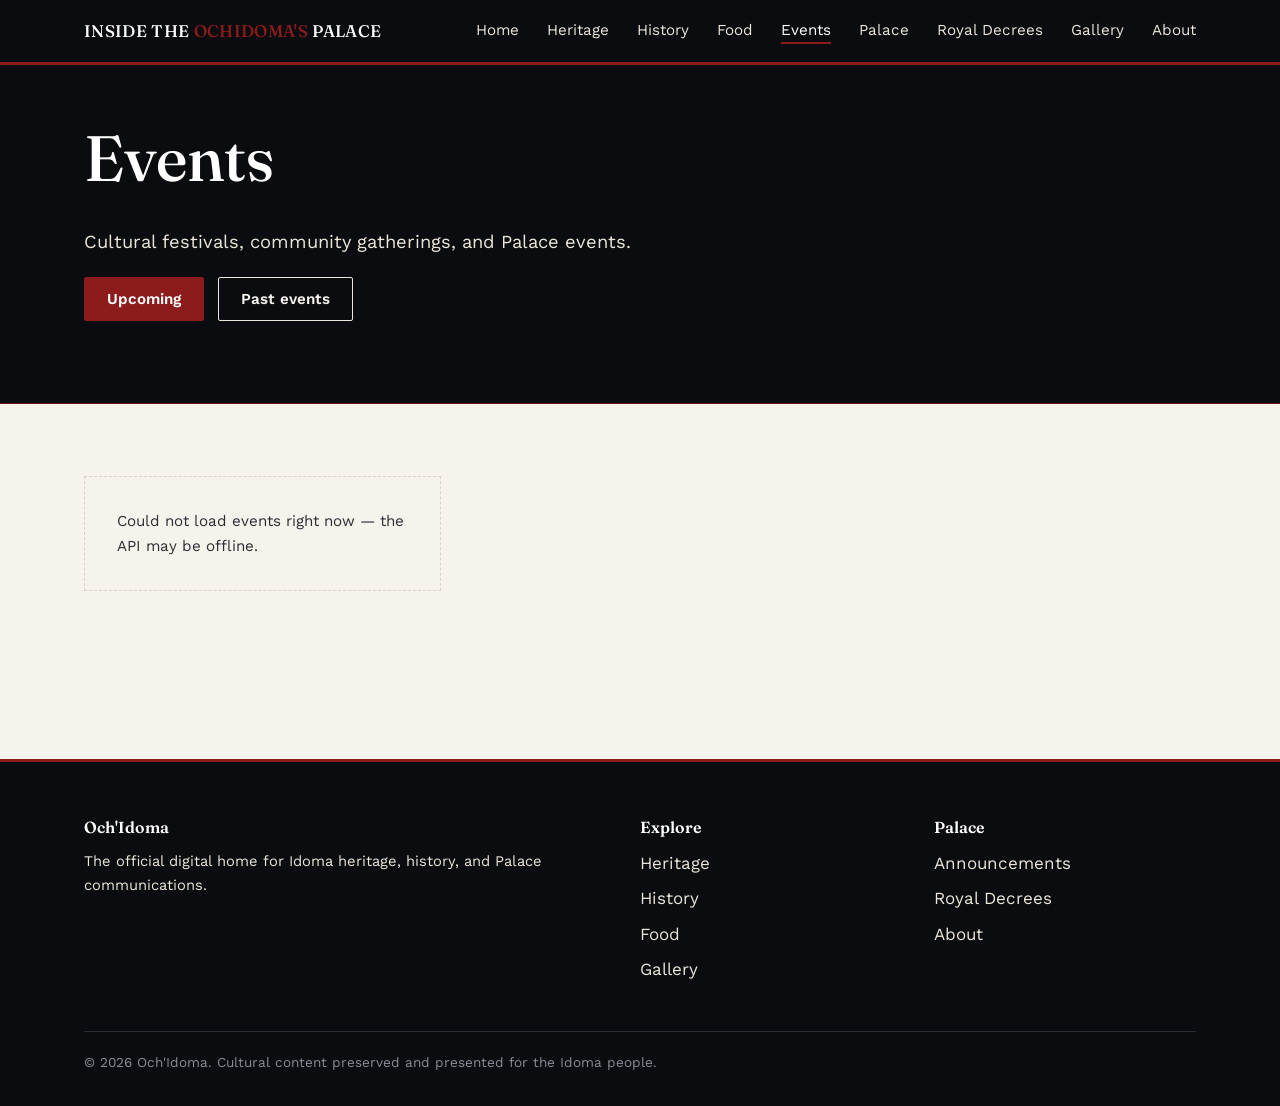
<file: frontend-public/events.html>
<!DOCTYPE html>
<html lang="en">
<head>
<meta charset="UTF-8">
<meta name="viewport" content="width=device-width, initial-scale=1.0">
<title>Events — Och'Idoma</title>
<meta name="description" content="Upcoming and past cultural and community events for the Idoma people.">
<link rel="stylesheet" href="css/style.css">
</head>
<body>

<header class="site-header">
  <div class="container">
    <div class="site-wordmark">INSIDE THE <span>OCHIDOMA'S</span> PALACE</div>
    <nav class="site-nav">
      <a href="index.html">Home</a>
      <a href="heritage.html">Heritage</a>
      <a href="history.html">History</a>
      <a href="food.html">Food</a>
      <a href="events.html" class="active">Events</a>
      <a href="palace.html">Palace</a>
      <a href="decrees.html">Royal Decrees</a>
      <a href="gallery.html">Gallery</a>
      <a href="about.html">About</a>
    </nav>
  </div>
</header>

<section class="hero" style="padding: 56px 0 64px;">
  <div class="container">
    <h1>Events</h1>
    <p class="lede">Cultural festivals, community gatherings, and Palace events.</p>
    <p>
      <button class="btn btn-primary" id="tab-upcoming" style="margin-right: 8px;">Upcoming</button>
      <button class="btn btn-ghost" id="tab-completed" style="color: var(--parchment); border-color: var(--parchment-dim);">Past events</button>
    </p>
  </div>
</section>

<section class="section">
  <div class="container">
    <div id="events-list" class="panel-grid">
      <div class="state-message">Loading events…</div>
    </div>
  </div>
</section>

<footer class="site-footer">
  <div class="container">
    <div class="footer-grid">
      <div>
        <h4>Och'Idoma</h4>
        <p style="color: var(--parchment-dim); font-size: 0.92rem;">The official digital home for Idoma heritage, history, and Palace communications.</p>
      </div>
      <div>
        <h4>Explore</h4>
        <a href="heritage.html">Heritage</a>
        <a href="history.html">History</a>
        <a href="food.html">Food</a>
        <a href="gallery.html">Gallery</a>
      </div>
      <div>
        <h4>Palace</h4>
        <a href="palace.html">Announcements</a>
        <a href="decrees.html">Royal Decrees</a>
        <a href="about.html">About</a>
      </div>
    </div>
    <div class="footer-bottom">© 2026 Och'Idoma. Cultural content preserved and presented for the Idoma people.</div>
  </div>
</footer>

<script src="js/api.js"></script>
<script>
  async function loadEvents(status) {
    const el = document.getElementById('events-list');
    renderState(el, 'Loading events…');
    try {
      const events = await api.events(status);
      if (events.length === 0) {
        renderState(el, status === 'upcoming' ? 'No upcoming events scheduled right now.' : 'No past events recorded yet.');
        return;
      }
      el.innerHTML = events.map(e => `
        <article class="panel">
          ${e.is_demo_content ? '<span class="demo-flag">DEMO CONTENT</span>' : ''}
          <div class="meta">${formatDate(e.starts_at)}${e.location ? ' · ' + escapeHTML(e.location) : ''}${e.category ? ' · ' + escapeHTML(e.category) : ''}</div>
          <h3>${escapeHTML(e.name)}</h3>
          ${e.description ? `<p>${escapeHTML(e.description)}</p>` : ''}
          ${e.organizer ? `<div class="meta">Organized by ${escapeHTML(e.organizer)}</div>` : ''}
        </article>
      `).join('');
    } catch (err) {
      renderState(el, 'Could not load events right now — the API may be offline.');
      console.error(err);
    }
  }

  const upcomingBtn = document.getElementById('tab-upcoming');
  const completedBtn = document.getElementById('tab-completed');

  function setActiveTab(active) {
    [upcomingBtn, completedBtn].forEach(b => {
      const isActive = b === active;
      b.className = isActive ? 'btn btn-primary' : 'btn btn-ghost';
      if (!isActive) { b.style.color = 'var(--parchment)'; b.style.borderColor = 'var(--parchment-dim)'; }
    });
  }

  upcomingBtn.addEventListener('click', () => { setActiveTab(upcomingBtn); loadEvents('upcoming'); });
  completedBtn.addEventListener('click', () => { setActiveTab(completedBtn); loadEvents('completed'); });

  loadEvents('upcoming');
</script>
</body>
</html>
</file>
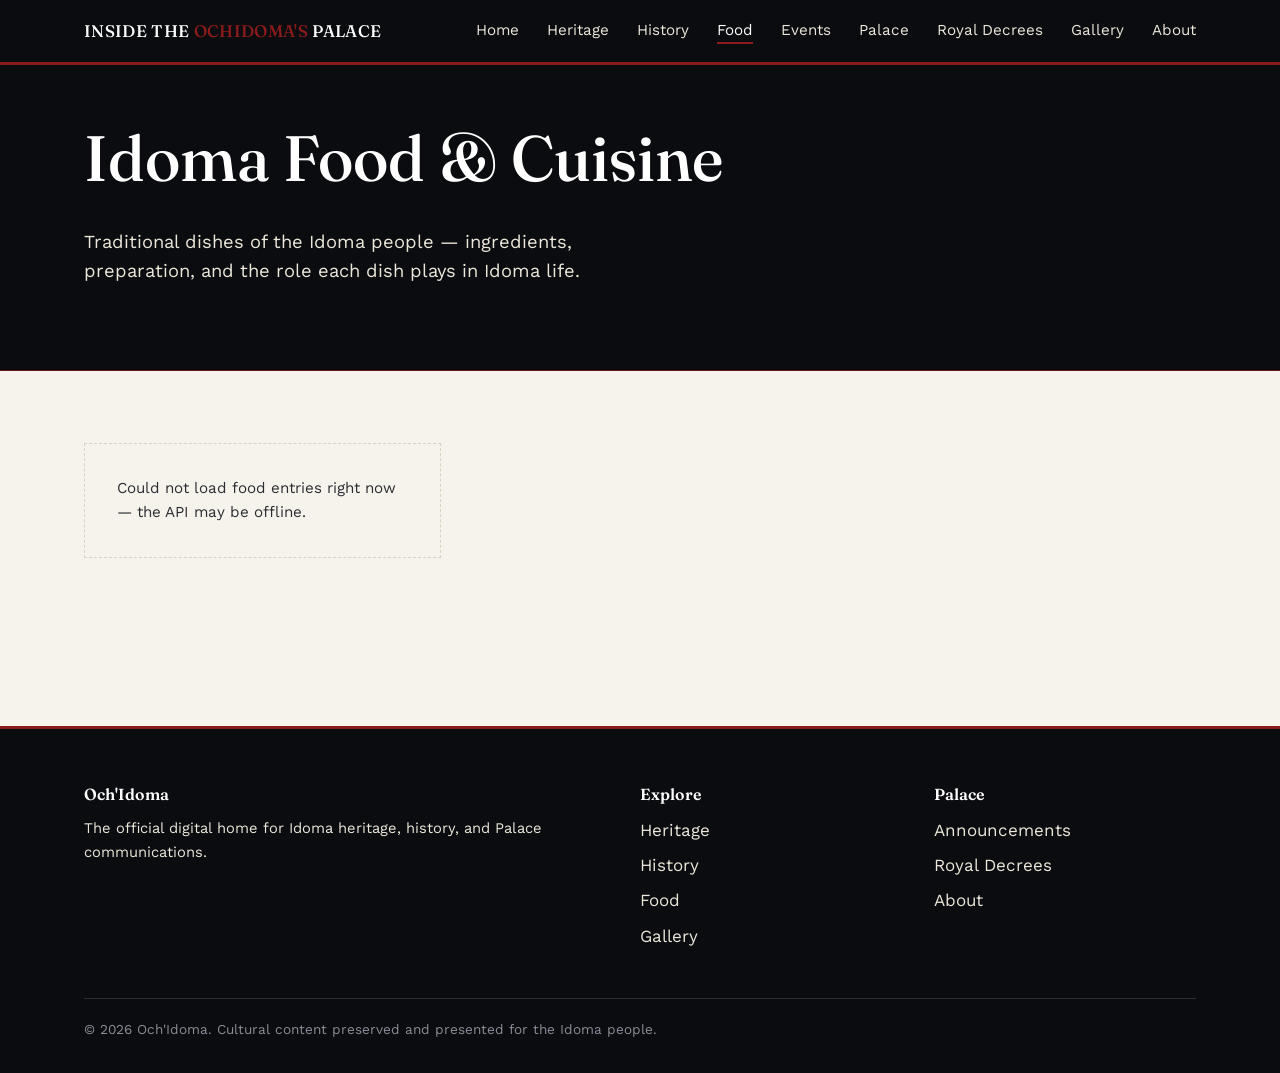
<file: frontend-public/food.html>
<!DOCTYPE html>
<html lang="en">
<head>
<meta charset="UTF-8">
<meta name="viewport" content="width=device-width, initial-scale=1.0">
<title>Idoma Food & Cuisine — Och'Idoma</title>
<meta name="description" content="Traditional Idoma dishes, ingredients, and the cultural significance of Idoma cuisine.">
<link rel="stylesheet" href="css/style.css">
</head>
<body>

<header class="site-header">
  <div class="container">
    <div class="site-wordmark">INSIDE THE <span>OCHIDOMA'S</span> PALACE</div>
    <nav class="site-nav">
      <a href="index.html">Home</a>
      <a href="heritage.html">Heritage</a>
      <a href="history.html">History</a>
      <a href="food.html" class="active">Food</a>
      <a href="events.html">Events</a>
      <a href="palace.html">Palace</a>
      <a href="decrees.html">Royal Decrees</a>
      <a href="gallery.html">Gallery</a>
      <a href="about.html">About</a>
    </nav>
  </div>
</header>

<section class="hero" style="padding: 56px 0 64px;">
  <div class="container">
    <h1>Idoma Food &amp; Cuisine</h1>
    <p class="lede">Traditional dishes of the Idoma people — ingredients, preparation, and the role each dish plays in Idoma life.</p>
  </div>
</section>

<section class="section">
  <div class="container">
    <div id="food-list" class="panel-grid">
      <div class="state-message">Loading food entries…</div>
    </div>
  </div>
</section>

<footer class="site-footer">
  <div class="container">
    <div class="footer-grid">
      <div>
        <h4>Och'Idoma</h4>
        <p style="color: var(--parchment-dim); font-size: 0.92rem;">The official digital home for Idoma heritage, history, and Palace communications.</p>
      </div>
      <div>
        <h4>Explore</h4>
        <a href="heritage.html">Heritage</a>
        <a href="history.html">History</a>
        <a href="food.html">Food</a>
        <a href="gallery.html">Gallery</a>
      </div>
      <div>
        <h4>Palace</h4>
        <a href="palace.html">Announcements</a>
        <a href="decrees.html">Royal Decrees</a>
        <a href="about.html">About</a>
      </div>
    </div>
    <div class="footer-bottom">© 2026 Och'Idoma. Cultural content preserved and presented for the Idoma people.</div>
  </div>
</footer>

<script src="js/api.js"></script>
<script>
  async function loadFoods() {
    const el = document.getElementById('food-list');
    try {
      const foods = await api.foods();
      if (foods.length === 0) {
        renderState(el, 'No food entries have been published yet. Check back soon.');
        return;
      }
      el.innerHTML = foods.map(f => `
        <article class="panel">
          ${f.is_demo_content ? '<span class="demo-flag">DEMO CONTENT</span>' : ''}
          ${f.region ? `<div class="meta">${escapeHTML(f.region)}</div>` : ''}
          <h3>${escapeHTML(f.name)}${f.local_name ? ` <span style="color: var(--ink-soft); font-weight: 400; font-size: 0.85em;">(${escapeHTML(f.local_name)})</span>` : ''}</h3>
          ${f.description ? `<p>${escapeHTML(f.description)}</p>` : ''}
          ${f.ingredients ? `<p><strong>Ingredients:</strong> ${escapeHTML(f.ingredients)}</p>` : ''}
          ${f.preparation ? `<p><strong>Preparation:</strong> ${escapeHTML(f.preparation)}</p>` : ''}
          ${f.cultural_significance ? `<p><strong>Cultural significance:</strong> ${escapeHTML(f.cultural_significance)}</p>` : ''}
        </article>
      `).join('');
    } catch (err) {
      renderState(el, 'Could not load food entries right now — the API may be offline.');
      console.error(err);
    }
  }
  loadFoods();
</script>
</body>
</html>
</file>
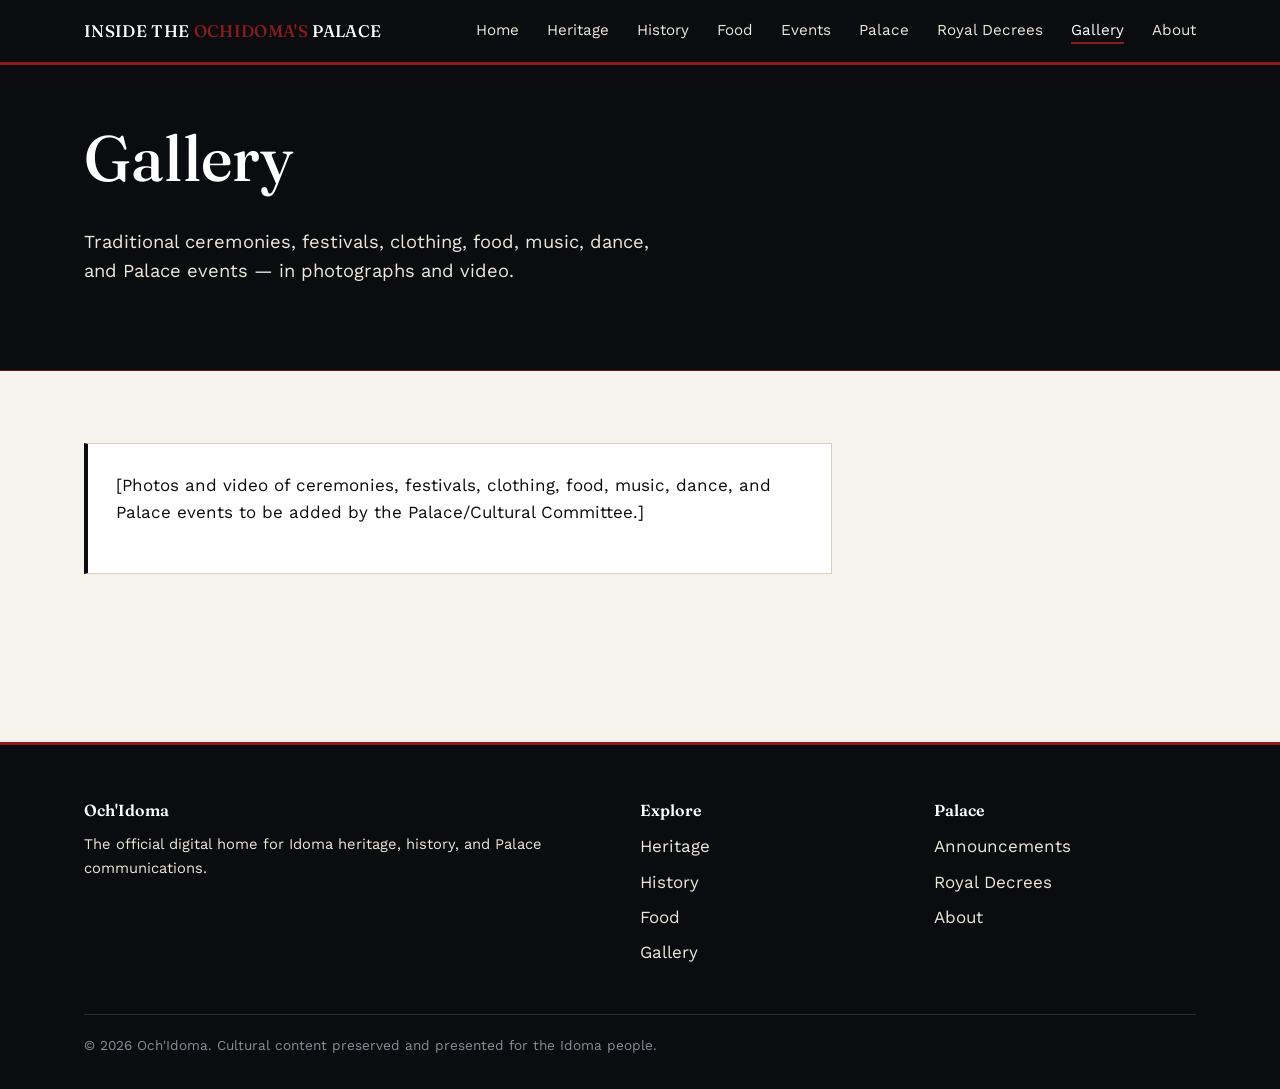
<file: frontend-public/gallery.html>
<!DOCTYPE html>
<html lang="en">
<head>
<meta charset="UTF-8">
<meta name="viewport" content="width=device-width, initial-scale=1.0">
<title>Gallery — Och'Idoma</title>
<link rel="stylesheet" href="css/style.css">
</head>
<body>

<header class="site-header">
  <div class="container">
    <div class="site-wordmark">INSIDE THE <span>OCHIDOMA'S</span> PALACE</div>
    <nav class="site-nav">
      <a href="index.html">Home</a>
      <a href="heritage.html">Heritage</a>
      <a href="history.html">History</a>
      <a href="food.html">Food</a>
      <a href="events.html">Events</a>
      <a href="palace.html">Palace</a>
      <a href="decrees.html">Royal Decrees</a>
      <a href="gallery.html" class="active">Gallery</a>
      <a href="about.html">About</a>
    </nav>
  </div>
</header>

<section class="hero" style="padding: 56px 0 64px;">
  <div class="container">
    <h1>Gallery</h1>
    <p class="lede">Traditional ceremonies, festivals, clothing, food, music, dance, and Palace events — in photographs and video.</p>
  </div>
</section>

<section class="section">
  <div class="container">
    <div class="panel" style="max-width: 68ch;">
      <p>[Photos and video of ceremonies, festivals, clothing, food, music, dance, and Palace events to be added by the Palace/Cultural Committee.]</p>
    </div>
  </div>
</section>

<footer class="site-footer">
  <div class="container">
    <div class="footer-grid">
      <div>
        <h4>Och'Idoma</h4>
        <p style="color: var(--parchment-dim); font-size: 0.92rem;">The official digital home for Idoma heritage, history, and Palace communications.</p>
      </div>
      <div>
        <h4>Explore</h4>
        <a href="heritage.html">Heritage</a>
        <a href="history.html">History</a>
        <a href="food.html">Food</a>
        <a href="gallery.html">Gallery</a>
      </div>
      <div>
        <h4>Palace</h4>
        <a href="palace.html">Announcements</a>
        <a href="decrees.html">Royal Decrees</a>
        <a href="about.html">About</a>
      </div>
    </div>
    <div class="footer-bottom">© 2026 Och'Idoma. Cultural content preserved and presented for the Idoma people.</div>
  </div>
</footer>
</body>
</html>
</file>
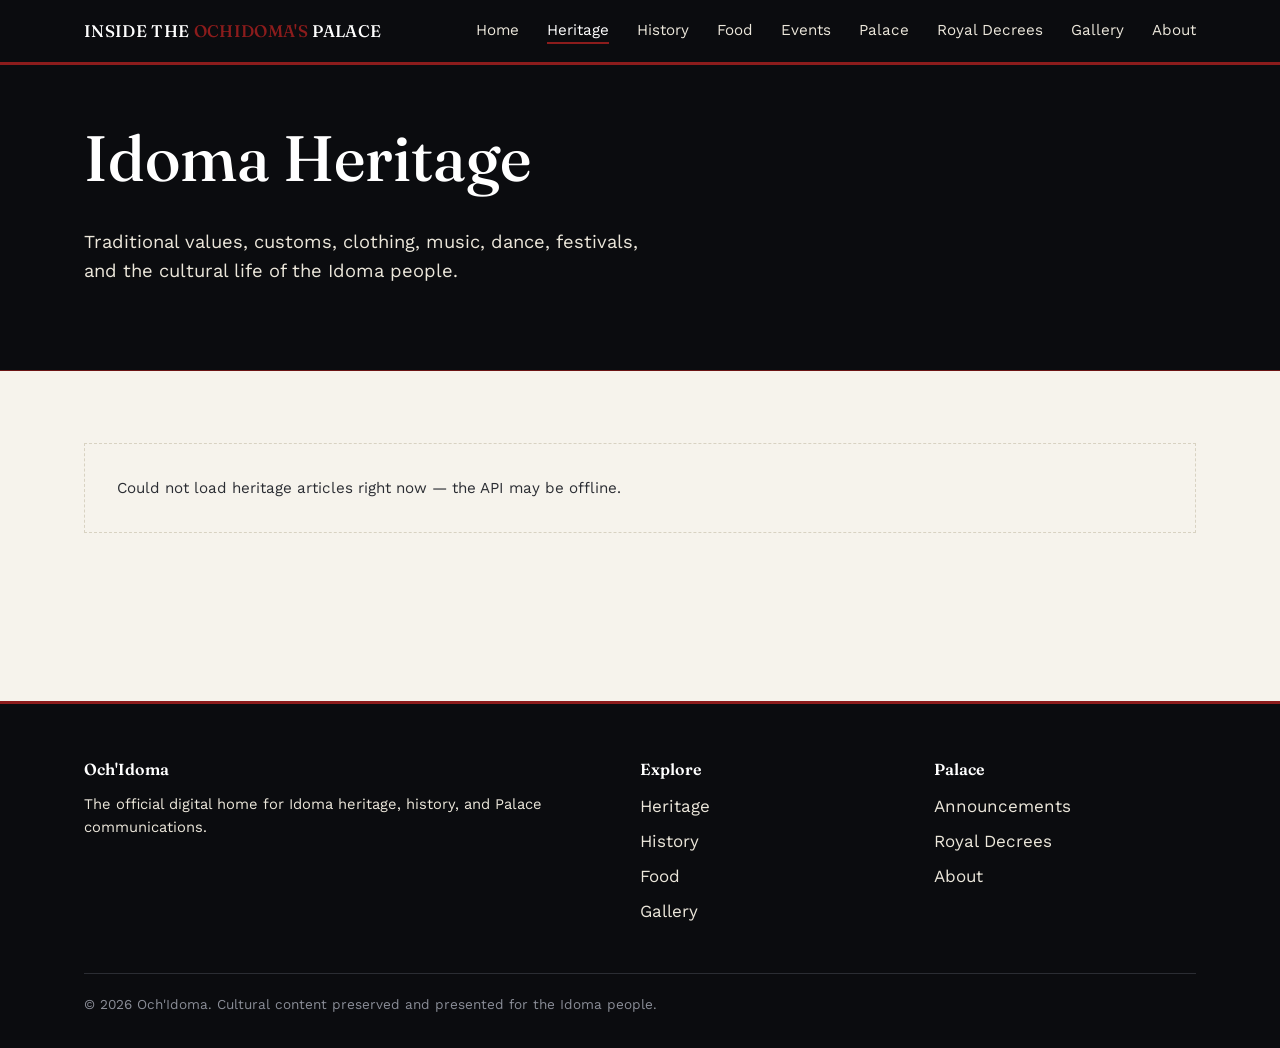
<file: frontend-public/heritage.html>
<!DOCTYPE html>
<html lang="en">
<head>
<meta charset="UTF-8">
<meta name="viewport" content="width=device-width, initial-scale=1.0">
<title>Idoma Heritage — Och'Idoma</title>
<meta name="description" content="Idoma traditional values, customs, clothing, music, dance, festivals, and cultural heritage.">
<link rel="stylesheet" href="css/style.css">
</head>
<body>

<header class="site-header">
  <div class="container">
    <div class="site-wordmark">INSIDE THE <span>OCHIDOMA'S</span> PALACE</div>
    <nav class="site-nav">
      <a href="index.html">Home</a>
      <a href="heritage.html" class="active">Heritage</a>
      <a href="history.html">History</a>
      <a href="food.html">Food</a>
      <a href="events.html">Events</a>
      <a href="palace.html">Palace</a>
      <a href="decrees.html">Royal Decrees</a>
      <a href="gallery.html">Gallery</a>
      <a href="about.html">About</a>
    </nav>
  </div>
</header>

<section class="hero" style="padding: 56px 0 64px;">
  <div class="container">
    <h1>Idoma Heritage</h1>
    <p class="lede">Traditional values, customs, clothing, music, dance, festivals, and the cultural life of the Idoma people.</p>
  </div>
</section>

<section class="section">
  <div class="container">
    <div id="article-list" style="display: flex; flex-direction: column; gap: 20px;">
      <div class="state-message">Loading heritage articles…</div>
    </div>
  </div>
</section>

<footer class="site-footer">
  <div class="container">
    <div class="footer-grid">
      <div>
        <h4>Och'Idoma</h4>
        <p style="color: var(--parchment-dim); font-size: 0.92rem;">The official digital home for Idoma heritage, history, and Palace communications.</p>
      </div>
      <div>
        <h4>Explore</h4>
        <a href="heritage.html">Heritage</a>
        <a href="history.html">History</a>
        <a href="food.html">Food</a>
        <a href="gallery.html">Gallery</a>
      </div>
      <div>
        <h4>Palace</h4>
        <a href="palace.html">Announcements</a>
        <a href="decrees.html">Royal Decrees</a>
        <a href="about.html">About</a>
      </div>
    </div>
    <div class="footer-bottom">© 2026 Och'Idoma. Cultural content preserved and presented for the Idoma people.</div>
  </div>
</footer>

<script src="js/api.js"></script>
<script>
  async function loadArticles() {
    const el = document.getElementById('article-list');
    try {
      const articles = await api.articles({ section: 'heritage' });
      if (articles.length === 0) {
        renderState(el, 'No heritage articles have been published yet. Check back soon.');
        return;
      }
      el.innerHTML = articles.map(a => `
        <article class="panel">
          ${a.is_demo_content ? '<span class="demo-flag">DEMO CONTENT</span>' : ''}
          <div class="meta">Published ${formatDate(a.published_at)}</div>
          <h3>${escapeHTML(a.title)}</h3>
          ${a.description ? `<p style="color: var(--ink-soft);">${escapeHTML(a.description)}</p>` : ''}
          <p>${escapeHTML(a.body)}</p>
          ${a.sources ? `<div class="meta" style="margin-top: 10px; padding-top: 10px; border-top: 1px dashed var(--line);">Sources: ${escapeHTML(a.sources)}</div>` : ''}
        </article>
      `).join('');
    } catch (err) {
      renderState(el, 'Could not load heritage articles right now — the API may be offline.');
      console.error(err);
    }
  }
  loadArticles();
</script>
</body>
</html>
</file>
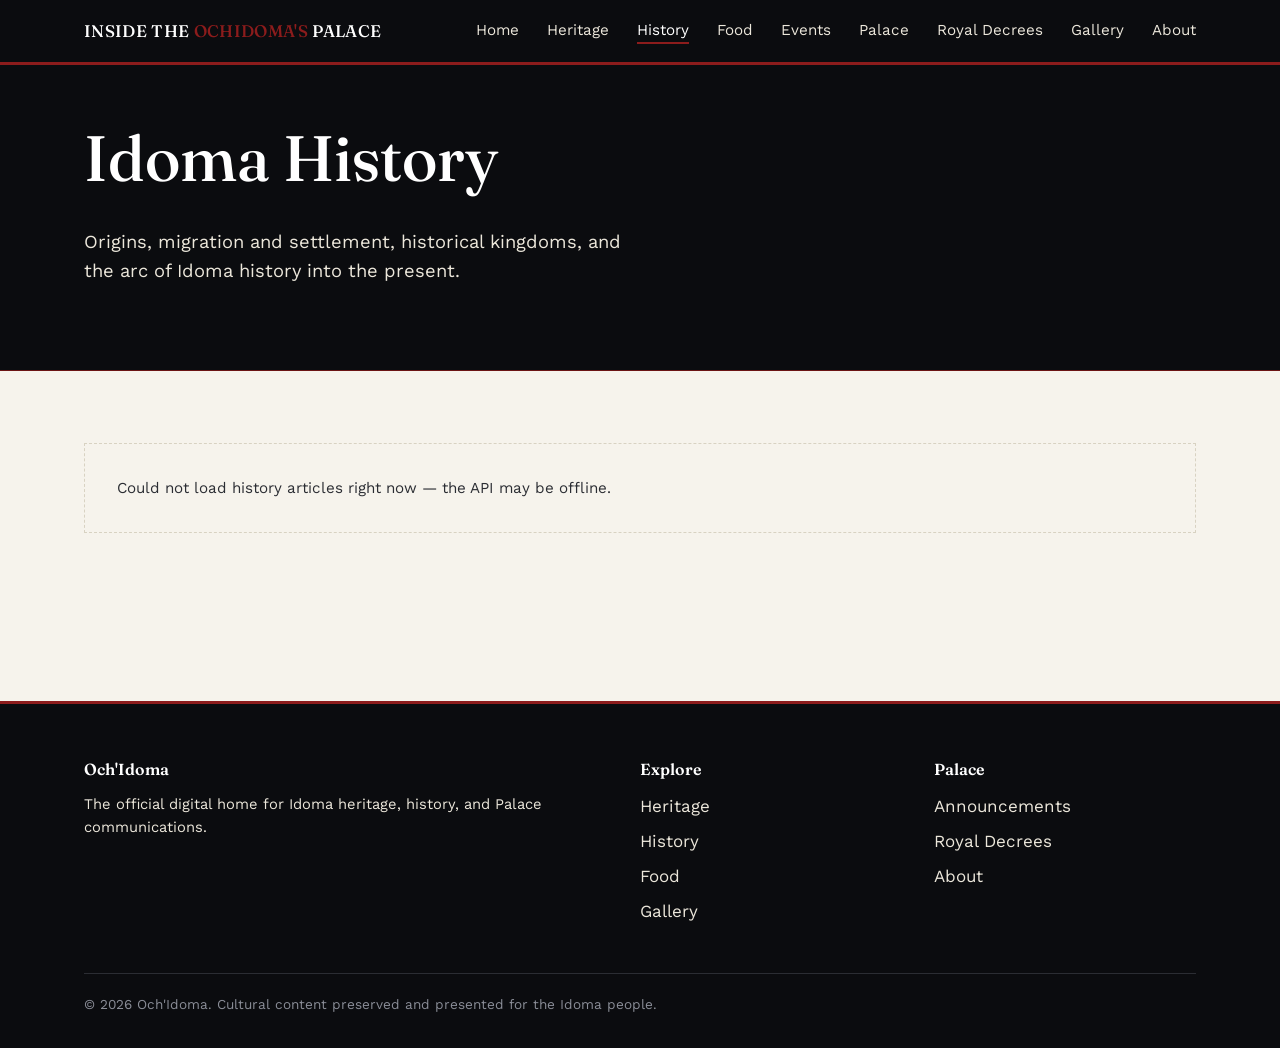
<file: frontend-public/history.html>
<!DOCTYPE html>
<html lang="en">
<head>
<meta charset="UTF-8">
<meta name="viewport" content="width=device-width, initial-scale=1.0">
<title>Idoma History — Och'Idoma</title>
<meta name="description" content="Origins, migration, historical kingdoms, and the modern history of the Idoma people.">
<link rel="stylesheet" href="css/style.css">
</head>
<body>

<header class="site-header">
  <div class="container">
    <div class="site-wordmark">INSIDE THE <span>OCHIDOMA'S</span> PALACE</div>
    <nav class="site-nav">
      <a href="index.html">Home</a>
      <a href="heritage.html">Heritage</a>
      <a href="history.html" class="active">History</a>
      <a href="food.html">Food</a>
      <a href="events.html">Events</a>
      <a href="palace.html">Palace</a>
      <a href="decrees.html">Royal Decrees</a>
      <a href="gallery.html">Gallery</a>
      <a href="about.html">About</a>
    </nav>
  </div>
</header>

<section class="hero" style="padding: 56px 0 64px;">
  <div class="container">
    <h1>Idoma History</h1>
    <p class="lede">Origins, migration and settlement, historical kingdoms, and the arc of Idoma history into the present.</p>
  </div>
</section>

<section class="section">
  <div class="container">
    <div id="article-list" style="display: flex; flex-direction: column; gap: 20px;">
      <div class="state-message">Loading history articles…</div>
    </div>
  </div>
</section>

<footer class="site-footer">
  <div class="container">
    <div class="footer-grid">
      <div>
        <h4>Och'Idoma</h4>
        <p style="color: var(--parchment-dim); font-size: 0.92rem;">The official digital home for Idoma heritage, history, and Palace communications.</p>
      </div>
      <div>
        <h4>Explore</h4>
        <a href="heritage.html">Heritage</a>
        <a href="history.html">History</a>
        <a href="food.html">Food</a>
        <a href="gallery.html">Gallery</a>
      </div>
      <div>
        <h4>Palace</h4>
        <a href="palace.html">Announcements</a>
        <a href="decrees.html">Royal Decrees</a>
        <a href="about.html">About</a>
      </div>
    </div>
    <div class="footer-bottom">© 2026 Och'Idoma. Cultural content preserved and presented for the Idoma people.</div>
  </div>
</footer>

<script src="js/api.js"></script>
<script>
  async function loadArticles() {
    const el = document.getElementById('article-list');
    try {
      const articles = await api.articles({ section: 'history' });
      if (articles.length === 0) {
        renderState(el, 'No history articles have been published yet. Check back soon.');
        return;
      }
      el.innerHTML = articles.map(a => `
        <article class="panel">
          ${a.is_demo_content ? '<span class="demo-flag">DEMO CONTENT</span>' : ''}
          <div class="meta">Published ${formatDate(a.published_at)}</div>
          <h3>${escapeHTML(a.title)}</h3>
          ${a.description ? `<p style="color: var(--ink-soft);">${escapeHTML(a.description)}</p>` : ''}
          <p>${escapeHTML(a.body)}</p>
          ${a.sources ? `<div class="meta" style="margin-top: 10px; padding-top: 10px; border-top: 1px dashed var(--line);">Sources: ${escapeHTML(a.sources)}</div>` : ''}
        </article>
      `).join('');
    } catch (err) {
      renderState(el, 'Could not load history articles right now — the API may be offline.');
      console.error(err);
    }
  }
  loadArticles();
</script>
</body>
</html>
</file>
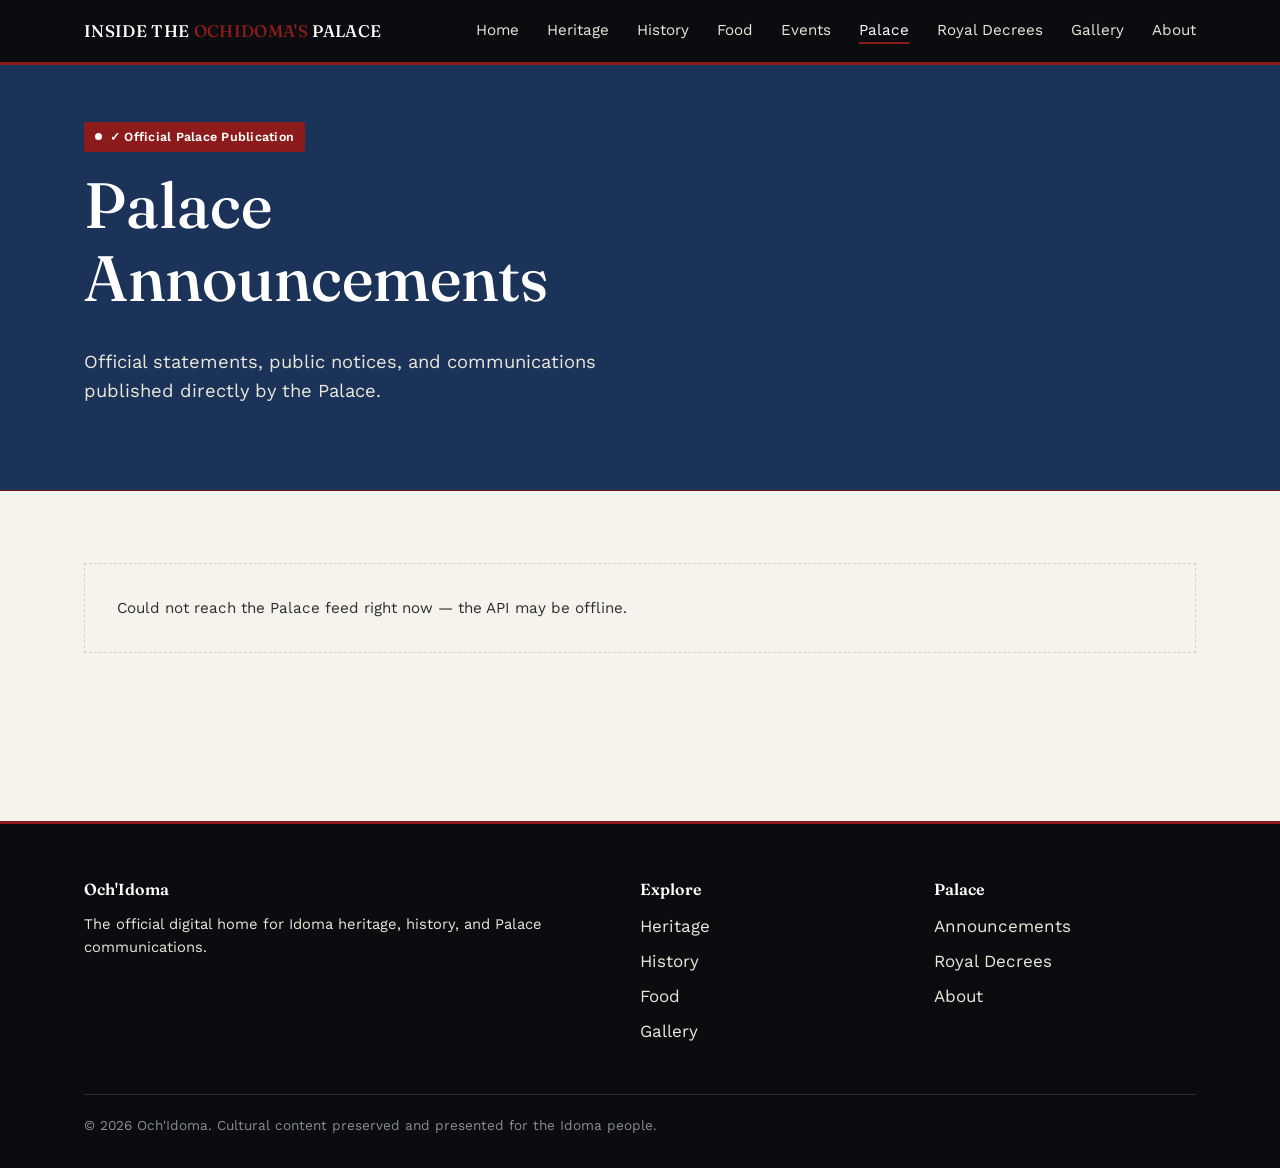
<file: frontend-public/palace.html>
<!DOCTYPE html>
<html lang="en">
<head>
<meta charset="UTF-8">
<meta name="viewport" content="width=device-width, initial-scale=1.0">
<title>Palace Announcements — Och'Idoma</title>
<meta name="description" content="Official Palace announcements, statements, and public notices from the Idoma Kingdom.">
<link rel="stylesheet" href="css/style.css">
</head>
<body>

<header class="site-header">
  <div class="container">
    <div class="site-wordmark">INSIDE THE <span>OCHIDOMA'S</span> PALACE</div>
    <nav class="site-nav">
      <a href="index.html">Home</a>
      <a href="heritage.html">Heritage</a>
      <a href="history.html">History</a>
      <a href="food.html">Food</a>
      <a href="events.html">Events</a>
      <a href="palace.html" class="active">Palace</a>
      <a href="decrees.html">Royal Decrees</a>
      <a href="gallery.html">Gallery</a>
      <a href="about.html">About</a>
    </nav>
  </div>
</header>

<section class="hero" style="padding: 56px 0 64px; background: var(--blue);">
  <div class="container">
    <span class="official-badge">✓ Official Palace Publication</span>
    <h1 style="margin-top: 16px;">Palace Announcements</h1>
    <p class="lede">Official statements, public notices, and communications published directly by the Palace.</p>
  </div>
</section>

<section class="section">
  <div class="container">
    <div id="announcements-list" class="panel-grid" style="grid-template-columns: 1fr;">
      <div class="state-message">Loading announcements…</div>
    </div>
  </div>
</section>

<footer class="site-footer">
  <div class="container">
    <div class="footer-grid">
      <div>
        <h4>Och'Idoma</h4>
        <p style="color: var(--parchment-dim); font-size: 0.92rem;">The official digital home for Idoma heritage, history, and Palace communications.</p>
      </div>
      <div>
        <h4>Explore</h4>
        <a href="heritage.html">Heritage</a>
        <a href="history.html">History</a>
        <a href="food.html">Food</a>
        <a href="gallery.html">Gallery</a>
      </div>
      <div>
        <h4>Palace</h4>
        <a href="palace.html">Announcements</a>
        <a href="decrees.html">Royal Decrees</a>
        <a href="about.html">About</a>
      </div>
    </div>
    <div class="footer-bottom">© 2026 Och'Idoma. Cultural content preserved and presented for the Idoma people.</div>
  </div>
</footer>

<script src="js/api.js"></script>
<script>
  async function loadAnnouncements() {
    const el = document.getElementById('announcements-list');
    try {
      const announcements = await api.announcements();
      if (announcements.length === 0) {
        renderState(el, 'No official announcements have been published yet. Check back soon.');
        return;
      }
      el.innerHTML = announcements.map(a => `
        <div class="panel is-official">
          <span class="official-badge">✓ Official Palace Publication</span>
          ${a.is_demo_content ? '<span class="demo-flag">DEMO CONTENT</span>' : ''}
          <h3 style="margin-top: 14px;">${escapeHTML(a.title)}</h3>
          <div class="meta">
            ${a.reference_number ? `<span class="ref-number">${escapeHTML(a.reference_number)}</span> · ` : ''}
            Published ${formatDate(a.published_at)}
            ${a.category ? ' · ' + escapeHTML(a.category) : ''}
          </div>
          <p>${escapeHTML(a.content)}</p>
        </div>
      `).join('');
    } catch (err) {
      renderState(el, 'Could not reach the Palace feed right now — the API may be offline.');
      console.error(err);
    }
  }
  loadAnnouncements();
</script>
</body>
</html>
</file>
<file: frontend-public/css/style.css>
/* ============================================================
   Och'Idoma Heritage & Palace Platform — design system
   Ink / Palace Red / Royal Blue / Parchment. Editorial-archive
   feel, not a tourism brochure. See docs/README for the palette
   rationale if this file gets handed to someone else later.
   ============================================================ */

@import url('https://fonts.googleapis.com/css2?family=Fraunces:opsz,wght@9..144,400;9..144,500;9..144,600;9..144,700&family=Work+Sans:wght@400;500;600&display=swap');

:root {
  --ink: #0b0c0f;
  --ink-soft: #2b2d33;
  --red: #8c1c1c;
  --red-deep: #6b1414;
  --blue: #1b3358;
  --blue-soft: #2c4a78;
  --parchment: #f6f3ec;
  --parchment-dim: #ece7db;
  --line: #d8d2c2;
  --white: #ffffff;

  --font-display: 'Fraunces', Georgia, serif;
  --font-body: 'Work Sans', -apple-system, sans-serif;
  --font-mono: 'Courier New', Courier, monospace;

  --measure: 68ch;
  --radius: 2px; /* deliberately near-square — see design note */
}

* { box-sizing: border-box; }

html { scroll-behavior: smooth; }

body {
  margin: 0;
  background: var(--parchment);
  color: var(--ink);
  font-family: var(--font-body);
  font-size: 17px;
  line-height: 1.6;
  -webkit-font-smoothing: antialiased;
}

h1, h2, h3, h4 {
  font-family: var(--font-display);
  font-weight: 600;
  line-height: 1.15;
  margin: 0 0 0.5em;
  color: var(--ink);
}

h1 { font-size: clamp(2.4rem, 5vw, 4rem); font-weight: 500; }
h2 { font-size: clamp(1.7rem, 3vw, 2.4rem); }
h3 { font-size: 1.35rem; }

p { margin: 0 0 1.1em; max-width: var(--measure); }

a { color: var(--blue); text-decoration: none; }
a:hover { text-decoration: underline; }
a:focus-visible, button:focus-visible { outline: 2px solid var(--blue); outline-offset: 2px; }

img { max-width: 100%; display: block; }

.container {
  max-width: 1160px;
  margin: 0 auto;
  padding: 0 24px;
}

/* ---------- header / nav ---------- */

.site-header {
  background: var(--ink);
  color: var(--parchment);
  border-bottom: 3px solid var(--red);
}

.site-header .container {
  display: flex;
  align-items: center;
  justify-content: space-between;
  padding-top: 18px;
  padding-bottom: 18px;
  flex-wrap: wrap;
  gap: 12px;
}

.site-wordmark {
  font-family: var(--font-display);
  font-size: 1.05rem;
  font-weight: 500;
  letter-spacing: 0.02em;
  color: var(--white);
  line-height: 1.2;
}

.site-wordmark span { color: var(--red); }

.site-nav {
  display: flex;
  gap: 28px;
  flex-wrap: wrap;
  font-size: 0.95rem;
}

.site-nav a {
  color: var(--parchment-dim);
}
.site-nav a:hover, .site-nav a.active {
  color: var(--white);
  text-decoration: none;
  border-bottom: 2px solid var(--red);
}

/* ---------- hero ---------- */

.hero {
  background: var(--ink);
  color: var(--parchment);
  padding: 88px 0 96px;
  position: relative;
  border-bottom: 1px solid var(--red-deep);
}

.hero h1 { color: var(--white); max-width: 16ch; }
.hero .lede {
  color: var(--parchment-dim);
  font-size: 1.15rem;
  max-width: 52ch;
}

/* ---------- section rhythm ---------- */

.section { padding: 72px 0; }
.section-tight { padding: 48px 0; }
.section-alt { background: var(--white); }

.section-head {
  display: flex;
  align-items: baseline;
  justify-content: space-between;
  gap: 24px;
  margin-bottom: 32px;
  border-bottom: 1px solid var(--line);
  padding-bottom: 16px;
}

.section-head h2 { margin: 0; }
.section-head .see-all { font-size: 0.95rem; white-space: nowrap; }

/* ---------- official / palace mode ---------- */

.palace-mode {
  background: var(--blue);
  color: var(--parchment);
}
.palace-mode h2, .palace-mode h3 { color: var(--white); }
.palace-mode a { color: #cfe0ff; }
.palace-mode .section-head { border-bottom-color: rgba(255,255,255,0.2); }

.official-badge {
  display: inline-flex;
  align-items: center;
  gap: 8px;
  font-size: 0.78rem;
  font-weight: 600;
  letter-spacing: 0.02em;
  color: var(--white);
  background: var(--red);
  padding: 5px 11px;
  border-radius: var(--radius);
}
.official-badge::before {
  content: '';
  width: 7px; height: 7px;
  background: var(--white);
  border-radius: 50%;
}

/* ---------- panels (not cards — hard edges, one accent rule) ---------- */

.panel {
  background: var(--white);
  border: 1px solid var(--line);
  border-left: 4px solid var(--ink);
  padding: 28px;
}

.panel.is-official {
  border-left-color: var(--red);
  background: var(--white);
}

.panel-grid {
  display: grid;
  grid-template-columns: repeat(auto-fill, minmax(300px, 1fr));
  gap: 20px;
}

.panel .meta {
  font-size: 0.85rem;
  color: var(--ink-soft);
  margin-bottom: 10px;
}

.ref-number {
  font-family: var(--font-mono);
  font-size: 0.82rem;
  color: var(--red);
  letter-spacing: 0.01em;
}

/* ---------- buttons ---------- */

.btn {
  display: inline-block;
  font-family: var(--font-body);
  font-weight: 600;
  font-size: 0.95rem;
  padding: 12px 22px;
  border: 1px solid currentColor;
  border-radius: var(--radius);
  cursor: pointer;
  background: transparent;
}

.btn-primary {
  background: var(--red);
  border-color: var(--red);
  color: var(--white);
}
.btn-primary:hover { background: var(--red-deep); border-color: var(--red-deep); text-decoration: none; }

.btn-ghost {
  color: var(--parchment);
  border-color: var(--parchment-dim);
}
.btn-ghost:hover { border-color: var(--white); text-decoration: none; }

/* ---------- empty / loading states ---------- */

.state-message {
  padding: 32px;
  border: 1px dashed var(--line);
  color: var(--ink-soft);
  font-size: 0.95rem;
}

/* ---------- footer ---------- */

.site-footer {
  background: var(--ink);
  color: var(--parchment-dim);
  padding: 56px 0 32px;
  margin-top: 96px;
  border-top: 3px solid var(--red);
}

.footer-grid {
  display: grid;
  grid-template-columns: 2fr 1fr 1fr;
  gap: 32px;
  margin-bottom: 40px;
}

.footer-grid h4 { color: var(--white); font-size: 1rem; margin-bottom: 14px; }
.footer-grid a { color: var(--parchment-dim); display: block; margin-bottom: 8px; }
.footer-grid a:hover { color: var(--white); }

.footer-bottom {
  border-top: 1px solid var(--ink-soft);
  padding-top: 20px;
  font-size: 0.85rem;
  color: #8a8d97;
}

/* ---------- demo content flag ---------- */

.demo-flag {
  display: inline-block;
  font-size: 0.72rem;
  font-weight: 600;
  letter-spacing: 0.03em;
  color: var(--red);
  border: 1px solid var(--red);
  padding: 2px 7px;
  border-radius: var(--radius);
  margin-left: 8px;
}

@media (max-width: 720px) {
  .footer-grid { grid-template-columns: 1fr; }
  .hero { padding: 64px 0 72px; }
  .site-nav { gap: 16px; font-size: 0.9rem; }
}

@media (prefers-reduced-motion: reduce) {
  html { scroll-behavior: auto; }
  * { animation: none !important; transition: none !important; }
}
</file>
<file: frontend-admin/css/admin.css>
@import url('https://fonts.googleapis.com/css2?family=Fraunces:opsz,wght@9..144,500;9..144,600;9..144,700&family=Work+Sans:wght@400;500;600&display=swap');

:root {
  --ink: #0b0c0f;
  --ink-soft: #2b2d33;
  --red: #8c1c1c;
  --red-deep: #6b1414;
  --blue: #1b3358;
  --blue-soft: #2c4a78;
  --parchment: #f6f3ec;
  --parchment-dim: #ece7db;
  --line: #d8d2c2;
  --white: #ffffff;
  --font-display: 'Fraunces', Georgia, serif;
  --font-body: 'Work Sans', -apple-system, sans-serif;
  --font-mono: 'Courier New', Courier, monospace;
}

* { box-sizing: border-box; }

body {
  margin: 0;
  background: var(--parchment);
  color: var(--ink);
  font-family: var(--font-body);
  font-size: 15.5px;
  line-height: 1.55;
}

h1, h2, h3 { font-family: var(--font-display); font-weight: 600; margin: 0 0 0.4em; }
a { color: var(--blue); }
label { display: block; font-size: 0.85rem; font-weight: 600; margin-bottom: 6px; }

input, textarea, select {
  width: 100%;
  padding: 10px 12px;
  border: 1px solid var(--line);
  border-radius: 2px;
  font-family: var(--font-body);
  font-size: 0.95rem;
  background: var(--white);
  color: var(--ink);
}
textarea { resize: vertical; min-height: 90px; }

.field { margin-bottom: 16px; }

/* ---------- login screen ---------- */

.login-screen {
  min-height: 100vh;
  display: flex;
  align-items: center;
  justify-content: center;
  background: var(--ink);
}

.login-box {
  background: var(--white);
  padding: 40px;
  width: 100%;
  max-width: 380px;
  border-top: 4px solid var(--red);
}

.login-box h1 { font-size: 1.5rem; margin-bottom: 4px; }
.login-box .sub { color: var(--ink-soft); font-size: 0.9rem; margin-bottom: 24px; }

/* ---------- app shell ---------- */

.app-shell { display: flex; min-height: 100vh; }

.sidebar {
  width: 230px;
  flex-shrink: 0;
  background: var(--ink);
  color: var(--parchment);
  padding: 24px 0;
  display: flex;
  flex-direction: column;
}

.sidebar .brand {
  padding: 0 20px 20px;
  font-family: var(--font-display);
  font-size: 0.95rem;
  letter-spacing: 0.02em;
  border-bottom: 1px solid var(--ink-soft);
  margin-bottom: 16px;
}
.sidebar .brand span { color: var(--red); }

.sidebar nav a {
  display: block;
  padding: 10px 20px;
  color: var(--parchment-dim);
  text-decoration: none;
  font-size: 0.92rem;
  border-left: 3px solid transparent;
}
.sidebar nav a:hover { background: rgba(255,255,255,0.05); color: var(--white); }
.sidebar nav a.active { color: var(--white); border-left-color: var(--red); background: rgba(255,255,255,0.04); }

.sidebar .user-info {
  margin-top: auto;
  padding: 16px 20px 0;
  border-top: 1px solid var(--ink-soft);
  font-size: 0.82rem;
  color: var(--parchment-dim);
}
.sidebar .user-info .role-badge {
  display: inline-block;
  margin-top: 6px;
  font-size: 0.72rem;
  font-weight: 600;
  color: var(--white);
  background: var(--red);
  padding: 2px 8px;
  border-radius: 2px;
}
.sidebar .logout-link { color: var(--parchment-dim); font-size: 0.82rem; margin-top: 8px; display: inline-block; cursor: pointer; }
.sidebar .logout-link:hover { color: var(--white); }

.main {
  flex: 1;
  padding: 36px 40px;
  max-width: 1000px;
}

.main-head {
  display: flex;
  justify-content: space-between;
  align-items: center;
  margin-bottom: 28px;
}

/* ---------- shared components ---------- */

.btn {
  display: inline-block;
  font-family: var(--font-body);
  font-weight: 600;
  font-size: 0.9rem;
  padding: 9px 16px;
  border: 1px solid var(--ink);
  border-radius: 2px;
  cursor: pointer;
  background: transparent;
  color: var(--ink);
}
.btn:hover { background: var(--ink); color: var(--white); }
.btn-primary { background: var(--red); border-color: var(--red); color: var(--white); }
.btn-primary:hover { background: var(--red-deep); border-color: var(--red-deep); }
.btn-small { padding: 6px 12px; font-size: 0.82rem; }
.btn[disabled] { opacity: 0.4; cursor: not-allowed; }
.btn[disabled]:hover { background: transparent; color: var(--ink); }

.status-pill {
  display: inline-block;
  font-size: 0.75rem;
  font-weight: 600;
  padding: 3px 9px;
  border-radius: 10px;
  text-transform: capitalize;
}
.status-draft { background: #e8e6e0; color: var(--ink-soft); }
.status-in_review { background: #fde9c8; color: #8a5a00; }
.status-approved { background: #d6e6ff; color: var(--blue); }
.status-published { background: #dcefdc; color: #1f6b32; }
.status-archived { background: #eee; color: #888; }
.status-upcoming { background: #d6e6ff; color: var(--blue); }
.status-ongoing { background: #fde9c8; color: #8a5a00; }
.status-completed { background: #eee; color: #888; }

.card {
  background: var(--white);
  border: 1px solid var(--line);
  padding: 20px;
  margin-bottom: 14px;
}
.card .meta { font-size: 0.82rem; color: var(--ink-soft); margin-bottom: 8px; }
.card h3 { font-size: 1.05rem; margin-bottom: 6px; }
.card .actions { margin-top: 14px; display: flex; gap: 8px; flex-wrap: wrap; }

.stat-grid { display: grid; grid-template-columns: repeat(auto-fit, minmax(160px, 1fr)); gap: 16px; margin-bottom: 32px; }
.stat-card { background: var(--white); border: 1px solid var(--line); border-left: 4px solid var(--blue); padding: 18px; }
.stat-card .num { font-family: var(--font-display); font-size: 2.1rem; line-height: 1; }
.stat-card .label { font-size: 0.82rem; color: var(--ink-soft); margin-top: 6px; }

.error-banner {
  background: #fbe3e3;
  border: 1px solid var(--red);
  color: var(--red-deep);
  padding: 10px 14px;
  font-size: 0.88rem;
  margin-bottom: 16px;
  border-radius: 2px;
}

.empty-state { padding: 28px; border: 1px dashed var(--line); color: var(--ink-soft); font-size: 0.9rem; }

.modal-backdrop {
  position: fixed; inset: 0; background: rgba(11,12,15,0.55);
  display: flex; align-items: flex-start; justify-content: center;
  padding: 40px 20px; overflow-y: auto; z-index: 100;
}
.modal { background: var(--white); max-width: 640px; width: 100%; padding: 28px; border-top: 4px solid var(--red); }
.modal-actions { display: flex; justify-content: flex-end; gap: 10px; margin-top: 20px; }

.hidden { display: none !important; }

@media (max-width: 800px) {
  .app-shell { flex-direction: column; }
  .sidebar { width: 100%; }
  .main { padding: 24px; }
}
</file>
